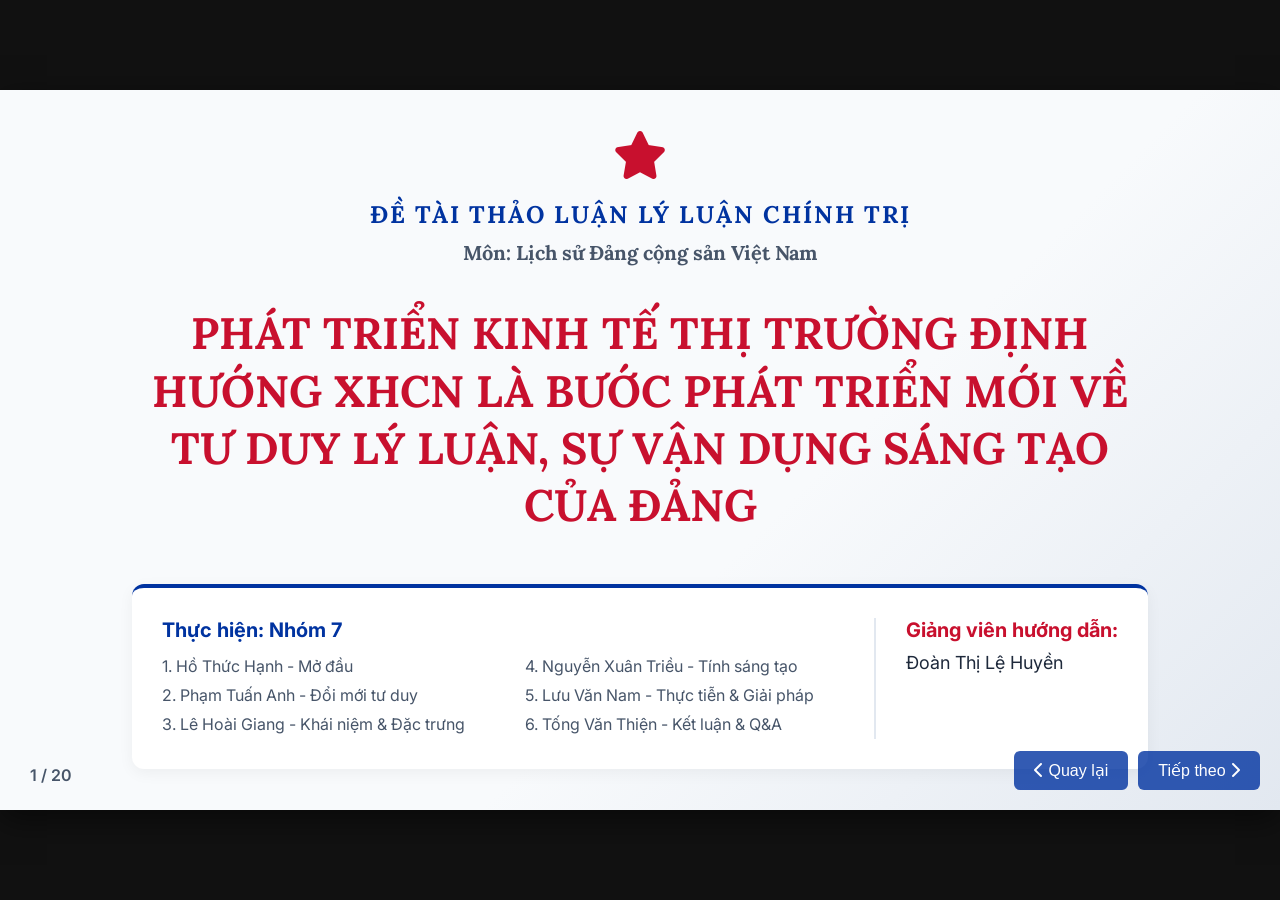
<file: index.html>
<!doctype html>
<html lang="vi">
  <head>
    <meta charset="UTF-8" />
    <meta
      name="viewport"
      content="width=device-width, initial-scale=1.0, maximum-scale=1.0, user-scalable=no"
    />
    <title>
      Phát triển KTTT Định hướng XHCN - Bước phát triển tư duy lý luận
    </title>
    <!-- Fonts -->
    <link
      href="https://fonts.googleapis.com/css2?family=Lora:ital,wght@0,400;0,600;0,700;1,400&family=Inter:wght@300;400;500;600;700&display=swap"
      rel="stylesheet"
    />
    <!-- Icons -->
    <link
      rel="stylesheet"
      href="https://cdnjs.cloudflare.com/ajax/libs/font-awesome/6.4.0/css/all.min.css"
    />

    <link rel="stylesheet" href="style.css" />
  </head>
  <body>
    <div class="presentation-container">
      <!-- Slide 1: Trang bìa -->
      <div
        class="slide active"
        id="slide1"
        style="
          background: linear-gradient(
            135deg,
            var(--bg-light) 60%,
            #e2e8f0 100%
          );
          display: flex;
          flex-direction: column;
          justify-content: center;
          align-items: center;
          text-align: center;
          padding: 40px;
        "
      >
        <i
          class="fa-solid fa-star"
          style="
            color: var(--primary-red);
            font-size: 48px;
            margin-bottom: 20px;
          "
        ></i>
        <h2
          style="
            font-size: 24px;
            color: var(--primary-blue);
            letter-spacing: 2px;
            text-transform: uppercase;
            margin-bottom: 10px;
          "
        >
          Đề tài Thảo luận Lý luận Chính trị
        </h2>
        <h3
          style="font-size: 20px; color: var(--text-gray); margin-bottom: 40px"
        >
          Môn: Lịch sử Đảng cộng sản Việt Nam
        </h3>

        <h1
          style="
            font-size: 44px;
            color: var(--primary-red);
            line-height: 1.3;
            max-width: 1000px;
            margin-bottom: 50px;
          "
        >
          PHÁT TRIỂN KINH TẾ THỊ TRƯỜNG ĐỊNH HƯỚNG XHCN LÀ BƯỚC PHÁT TRIỂN MỚI
          VỀ TƯ DUY LÝ LUẬN, SỰ VẬN DỤNG SÁNG TẠO CỦA ĐẢNG
        </h1>

        <div
          style="
            display: flex;
            gap: 60px;
            text-align: left;
            background: white;
            padding: 30px;
            border-radius: 12px;
            box-shadow: 0 4px 15px rgba(0, 0, 0, 0.05);
            border-top: 4px solid var(--primary-blue);
          "
        >
          <div>
            <p
              style="
                font-weight: 700;
                color: var(--primary-blue);
                font-size: 20px;
                margin-bottom: 10px;
              "
            >
              Thực hiện: Nhóm 7
            </p>
            <ul
              style="
                list-style: none;
                color: var(--text-gray);
                line-height: 1.8;
              "
            >
              <li>1. Hồ Thức Hạnh - Mở đầu</li>
              <li>2. Phạm Tuấn Anh - Đổi mới tư duy</li>
              <li>3. Lê Hoài Giang - Khái niệm & Đặc trưng</li>
            </ul>
          </div>
          <div>
            <p
              style="
                font-weight: 700;
                color: var(--primary-blue);
                font-size: 20px;
                margin-bottom: 10px;
                visibility: hidden;
              "
            >
              Thực hiện
            </p>
            <ul
              style="
                list-style: none;
                color: var(--text-gray);
                line-height: 1.8;
              "
            >
              <li>4. Nguyễn Xuân Triều - Tính sáng tạo</li>
              <li>5. Lưu Văn Nam - Thực tiễn & Giải pháp</li>
              <li>6. Tống Văn Thiện - Kết luận & Q&A</li>
            </ul>
          </div>
          <div style="border-left: 2px solid #e2e8f0; padding-left: 30px">
            <p
              style="
                font-weight: 700;
                color: var(--primary-red);
                font-size: 20px;
                margin-bottom: 10px;
              "
            >
              Giảng viên hướng dẫn:
            </p>
            <p style="font-size: 18px; color: var(--text-dark)">
              Đoàn Thị Lệ Huyền
            </p>
          </div>
        </div>
      </div>

      <div
        class="slide"
        id="slide2"
      >
        <div class="slide-header">
          <h2 class="slide-title">1. Mở đầu và Đặt vấn đề</h2>
        </div>
        <div class="content-grid-2">
          <div class="content-flex-col">
            <ul class="custom-list">
              <li>
                <b>Vai trò nền tảng:</b> Phát triển kinh tế là nhiệm vụ trung
                tâm, quyết định sự tồn vong và phát triển của chế độ.
              </li>
              <li>
                <b>Bước ngoặt lịch sử:</b> Đổi mới (1986) cứu đất nước khỏi
                khủng hoảng kinh tế - xã hội trầm trọng.
              </li>
              <li>
                <b>Mô hình đặc thù:</b> Kinh tế thị trường định hướng XHCN là
                sáng tạo lý luận độc đáo, chưa có tiền lệ.
              </li>
              <li>
                <b>Ý nghĩa nghiên cứu:</b> Hiểu sâu sắc đường lối của Đảng, củng
                cố niềm tin vào con đường đi lên CNXH.
              </li>
            </ul>
          </div>
          <div class="academic-image-placeholder bg-blue-gradient">
            <i
              class="fa-solid fa-route"
              style="
                font-size: 80px;
                color: var(--accent-gold);
                margin-bottom: 20px;
              "
            ></i>
            <h3 style="font-size: 28px">Bước Ngoặt Lịch Sử</h3>
            <p style="font-size: 18px; margin-top: 10px; opacity: 0.9">
              Từ cơ chế bao cấp sang tư duy thị trường
            </p>
          </div>
        </div>
      </div>

      <div
        class="slide"
        id="slide3"
      >
        <div class="slide-header">
          <h2 class="slide-title">Bố cục bài thuyết trình</h2>
        </div>
        <div
          style="
            display: flex;
            justify-content: center;
            align-items: center;
            flex-grow: 1;
          "
        >
          <div style="display: flex; gap: 20px; align-items: center">
            <div class="box box-red" style="text-align: center; width: 180px">
              <i
                class="fa-solid fa-book-open"
                style="
                  font-size: 30px;
                  color: var(--primary-red);
                  margin-bottom: 10px;
                "
              ></i>
              <h4 style="font-size: 18px">1. Cơ sở<br />lý luận</h4>
            </div>
            <i
              class="fa-solid fa-arrow-right"
              style="color: #cbd5e1; font-size: 24px"
            ></i>
            <div class="box" style="text-align: center; width: 180px">
              <i
                class="fa-solid fa-lightbulb"
                style="
                  font-size: 30px;
                  color: var(--primary-blue);
                  margin-bottom: 10px;
                "
              ></i>
              <h4 style="font-size: 18px">2. Đổi mới<br />tư duy</h4>
            </div>
            <i
              class="fa-solid fa-arrow-right"
              style="color: #cbd5e1; font-size: 24px"
            ></i>
            <div class="box box-red" style="text-align: center; width: 180px">
              <i
                class="fa-solid fa-star"
                style="
                  font-size: 30px;
                  color: var(--primary-red);
                  margin-bottom: 10px;
                "
              ></i>
              <h4 style="font-size: 18px">3. Sự phát triển<br />lý luận</h4>
            </div>
            <i
              class="fa-solid fa-arrow-right"
              style="color: #cbd5e1; font-size: 24px"
            ></i>
            <div class="box" style="text-align: center; width: 180px">
              <i
                class="fa-solid fa-chart-line"
                style="
                  font-size: 30px;
                  color: var(--primary-blue);
                  margin-bottom: 10px;
                "
              ></i>
              <h4 style="font-size: 18px">4. Thành tựu &<br />Hạn chế</h4>
            </div>
            <i
              class="fa-solid fa-arrow-right"
              style="color: #cbd5e1; font-size: 24px"
            ></i>
            <div class="box box-red" style="text-align: center; width: 180px">
              <i
                class="fa-solid fa-gears"
                style="
                  font-size: 30px;
                  color: var(--primary-red);
                  margin-bottom: 10px;
                "
              ></i>
              <h4 style="font-size: 18px">5. Giải pháp<br />thực tiễn</h4>
            </div>
          </div>
        </div>
      </div>

      <div
        class="slide"
        id="slide4"
      >
        <div class="slide-header">
          <h2 class="slide-title">2. Khái quát về Kinh tế thị trường (KTTT)</h2>
        </div>
        <div class="content-grid-2">
          <div class="content-flex-col">
            <div class="box">
              <h3 style="color: var(--primary-blue); margin-bottom: 10px">
                <i class="fa-solid fa-quote-left"></i> Khái niệm
              </h3>
              <p style="font-size: 18px; line-height: 1.6">
                Là kiểu tổ chức kinh tế, trong đó toàn bộ các quan hệ kinh tế
                trong quá trình tái sản xuất xã hội đều được thực hiện thông qua
                thị trường.
              </p>
            </div>
            <ul class="custom-list">
              <li>
                <b>Quy luật giá trị:</b> Bàn tay vô hình điều tiết sản xuất và
                lưu thông.
              </li>
              <li>
                <b>Quy luật cung - cầu:</b> Quyết định giá cả hàng hóa, dịch vụ
                trên thị trường.
              </li>
              <li>
                <b>Quy luật cạnh tranh:</b> Động lực loại bỏ sự lạc hậu, thúc
                đẩy tiến bộ kỹ thuật.
              </li>
              <li>
                <b>Vai trò:</b> Phân bổ nguồn lực xã hội một cách tối ưu và linh
                hoạt nhất.
              </li>
            </ul>
          </div>
          <div
            class="academic-image-placeholder"
            style="
              background: var(--bg-light);
              border: 2px dashed var(--primary-blue);
              color: var(--text-dark);
            "
          >
            <i
              class="fa-solid fa-scale-balanced"
              style="
                font-size: 80px;
                color: var(--primary-red);
                margin-bottom: 20px;
              "
            ></i>
            <h3 style="font-size: 24px; color: var(--primary-blue)">
              Cơ chế vận hành khách quan
            </h3>
            <div style="display: flex; gap: 20px; margin-top: 20px">
              <span
                style="
                  background: white;
                  padding: 10px 20px;
                  border-radius: 20px;
                  box-shadow: 0 2px 5px rgba(0, 0, 0, 0.1);
                "
                >CUNG</span
              >
              <i
                class="fa-solid fa-arrows-left-right"
                style="line-height: 40px; color: var(--text-gray)"
              ></i>
              <span
                style="
                  background: white;
                  padding: 10px 20px;
                  border-radius: 20px;
                  box-shadow: 0 2px 5px rgba(0, 0, 0, 0.1);
                "
                >CẦU</span
              >
            </div>
          </div>
        </div>
      </div>

      <div
        class="slide"
        id="slide5"
      >
        <div class="slide-header">
          <h2 class="slide-title">
            Kinh tế thị trường - Thành tựu của nhân loại
          </h2>
        </div>
        <div style="text-align: center; margin-bottom: 30px">
          <p
            style="
              font-size: 22px;
              color: var(--primary-red);
              font-weight: bold;
            "
          >
            "Kinh tế thị trường KHÔNG phải là sản phẩm riêng của Chủ nghĩa Tư
            bản"
          </p>
        </div>

        <div class="timeline" style="margin-top: 80px">
          <div class="timeline-item">
            <div class="timeline-year"><i class="fa-solid fa-coins"></i></div>
            <div class="timeline-content">
              Kinh tế tự nhiên<br /><span
                style="
                  font-size: 14px;
                  font-weight: normal;
                  color: var(--text-gray);
                "
                >(Cổ đại)</span
              >
            </div>
          </div>
          <div class="timeline-item">
            <div class="timeline-year"><i class="fa-solid fa-store"></i></div>
            <div class="timeline-content">
              Sản xuất hàng hóa giản đơn<br /><span
                style="
                  font-size: 14px;
                  font-weight: normal;
                  color: var(--text-gray);
                "
                >(Phong kiến)</span
              >
            </div>
          </div>
          <div class="timeline-item">
            <div class="timeline-year">
              <i class="fa-solid fa-industry"></i>
            </div>
            <div class="timeline-content">
              Kinh tế thị trường tự do<br /><span
                style="
                  font-size: 14px;
                  font-weight: normal;
                  color: var(--text-gray);
                "
                >(CNTB)</span
              >
            </div>
          </div>
          <div class="timeline-item">
            <div class="timeline-year" style="background: var(--primary-blue)">
              <i class="fa-solid fa-globe"></i>
            </div>
            <div class="timeline-content">
              KTTT hiện đại, có sự quản lý<br /><span
                style="
                  font-size: 14px;
                  font-weight: normal;
                  color: var(--text-gray);
                "
                >(Ngày nay)</span
              >
            </div>
          </div>
        </div>
        <div style="margin-top: 50px">
          <ul class="custom-list">
            <li>KTTT là giai đoạn phát triển tất yếu của sản xuất hàng hóa.</li>
            <li>
              Là phương thức phân bổ nguồn lực hiệu quả được lịch sử chứng minh.
            </li>
          </ul>
        </div>
      </div>

      <div
        class="slide"
        id="slide6"
      >
        <div class="slide-header">
          <h2 class="slide-title">
            3. Quan điểm của Đảng trước Đổi mới (Trước 1986)
          </h2>
        </div>
        <div class="content-grid-2">
          <div class="academic-image-placeholder bg-red-gradient">
            <i
              class="fa-solid fa-ticket"
              style="
                font-size: 80px;
                color: var(--accent-gold);
                margin-bottom: 20px;
              "
            ></i>
            <h3 style="font-size: 28px">Cơ chế Bao cấp</h3>
            <p
              style="
                font-size: 18px;
                margin-top: 10px;
                width: 80%;
                line-height: 1.5;
              "
            >
              Phân phối bằng hiện vật, tem phiếu. Phủ nhận quy luật giá trị và
              cạnh tranh.
            </p>
          </div>
          <div class="content-flex-col">
            <div class="box box-red">
              <h3 style="color: var(--primary-red); margin-bottom: 10px">
                Cơ chế Kế hoạch hóa tập trung
              </h3>
              <p style="font-size: 16px">
                Nhà nước quản lý kinh tế bằng mệnh lệnh hành chính, chỉ tiêu
                pháp lệnh áp đặt từ trên xuống.
              </p>
            </div>
            <ul class="custom-list">
              <li>
                <b>Nhận thức cũ:</b> Đồng nhất KTTT với CNTB; xem KTTT đối lập
                hoàn toàn với CNXH.
              </li>
              <li>
                <b>Triệt tiêu động lực:</b> Không thừa nhận lợi ích cá nhân, cào
                bằng trong phân phối.
              </li>
              <li>
                <b>Hạn chế thị trường:</b> Ngăn sông cấm chợ, nhà nước độc quyền
                thương mại.
              </li>
              <li>
                <b>Hậu quả:</b> Nền kinh tế thiếu hụt, khủng hoảng kinh tế - xã
                hội trầm trọng.
              </li>
            </ul>
          </div>
        </div>
      </div>

      <div
        class="slide"
        id="slide7"
      >
        <div class="slide-header">
          <h2 class="slide-title">Bối cảnh lịch sử dẫn đến Đổi mới</h2>
        </div>
        <h3
          style="
            text-align: center;
            color: var(--primary-red);
            margin-bottom: 40px;
            font-size: 24px;
          "
        >
          Áp lực khách quan đòi hỏi phải thay đổi tư duy
        </h3>

        <div
          style="
            display: grid;
            grid-template-columns: repeat(3, 1fr);
            gap: 30px;
          "
        >
          <div
            class="box"
            style="
              text-align: center;
              border-top: 5px solid var(--primary-red);
              border-left: none;
            "
          >
            <i
              class="fa-solid fa-arrow-trend-down"
              style="
                font-size: 40px;
                color: var(--primary-red);
                margin-bottom: 15px;
              "
            ></i>
            <h4
              style="
                font-size: 20px;
                color: var(--text-dark);
                margin-bottom: 10px;
              "
            >
              Khủng hoảng sâu sắc
            </h4>
            <p style="font-size: 16px; color: var(--text-gray)">
              Sản xuất đình đốn, lạm phát phi mã (đỉnh điểm gần 774% năm 1986),
              thâm hụt ngân sách nặng nề.
            </p>
          </div>
          <div
            class="box"
            style="
              text-align: center;
              border-top: 5px solid var(--primary-blue);
              border-left: none;
            "
          >
            <i
              class="fa-solid fa-people-group"
              style="
                font-size: 40px;
                color: var(--primary-blue);
                margin-bottom: 15px;
              "
            ></i>
            <h4
              style="
                font-size: 20px;
                color: var(--text-dark);
                margin-bottom: 10px;
              "
            >
              Đời sống khốn khó
            </h4>
            <p style="font-size: 16px; color: var(--text-gray)">
              Thiếu hụt lương thực, thực phẩm thiết yếu. Chế độ tem phiếu không
              còn đảm bảo được nhu cầu tối thiểu.
            </p>
          </div>
          <div
            class="box"
            style="
              text-align: center;
              border-top: 5px solid var(--text-gray);
              border-left: none;
            "
          >
            <i
              class="fa-solid fa-earth-asia"
              style="
                font-size: 40px;
                color: var(--text-gray);
                margin-bottom: 15px;
              "
            ></i>
            <h4
              style="
                font-size: 20px;
                color: var(--text-dark);
                margin-bottom: 10px;
              "
            >
              Bối cảnh quốc tế
            </h4>
            <p style="font-size: 16px; color: var(--text-gray)">
              Hệ thống XHCN thế giới lâm vào trì trệ. Cuộc cách mạng KH-CN trên
              thế giới diễn ra mạnh mẽ.
            </p>
          </div>
        </div>
        <div style="text-align: center; margin-top: 30px">
          <i
            class="fa-solid fa-arrow-down"
            style="
              font-size: 30px;
              color: var(--primary-red);
              margin-bottom: 10px;
            "
          ></i>
          <p
            style="
              font-size: 24px;
              font-weight: bold;
              color: var(--primary-blue);
            "
          >
            Đòi hỏi bức thiết: Đổi mới tư duy kinh tế
          </p>
        </div>
      </div>

      <div
        class="slide"
        id="slide8"
      >
        <div class="slide-header">
          <h2 class="slide-title">Bước ngoặt lịch sử: Đại hội VI (12/1986)</h2>
        </div>
        <div class="content-grid-2">
          <div class="content-flex-col">
            <h3 style="color: var(--primary-red); font-size: 26px">
              "Nhìn thẳng vào sự thật, đánh giá đúng sự thật, nói rõ sự thật"
            </h3>
            <ul class="custom-list" style="margin-top: 20px">
              <li>
                <b>Khởi xướng Đổi mới:</b> Bước ngoặt căn bản trong tư duy lý
                luận kinh tế của Đảng.
              </li>
              <li>
                <b>Thừa nhận kinh tế hàng hóa:</b> Xác định nền kinh tế có nhiều
                thành phần là một tất yếu khách quan.
              </li>
              <li>
                <b>Xóa bỏ cơ chế cũ:</b> Dứt khoát từ bỏ cơ chế kế hoạch hóa tập
                trung, quan liêu, bao cấp.
              </li>
              <li>
                <b>Chuyển đổi cơ chế:</b> Chuyển sang cơ chế thị trường, hạch
                toán kinh doanh xã hội chủ nghĩa.
              </li>
            </ul>
          </div>
          <div
            class="academic-image-placeholder bg-red-gradient"
            style="border: 4px solid var(--accent-gold)"
          >
            <i
              class="fa-solid fa-landmark-flag"
              style="
                font-size: 80px;
                color: var(--accent-gold);
                margin-bottom: 20px;
              "
            ></i>
            <h3 style="font-size: 36px; text-transform: uppercase">
              Đại Hội VI
            </h3>
            <p style="font-size: 24px; margin-top: 10px; font-weight: 300">
              Năm 1986
            </p>
            <div
              style="
                width: 50px;
                height: 3px;
                background: var(--accent-gold);
                margin: 15px auto;
              "
            ></div>
            <p style="font-size: 16px">Mở ra thời kỳ Đổi mới đất nước</p>
          </div>
        </div>
      </div>

      <div
        class="slide"
        id="slide9"
      >
        <div class="slide-header">
          <h2 class="slide-title">Quá trình hoàn thiện tư duy của Đảng</h2>
        </div>
        <div
          style="
            display: flex;
            flex-direction: column;
            gap: 15px;
            margin-top: 20px;
          "
        >
          <div
            style="
              display: flex;
              align-items: center;
              background: var(--bg-light);
              padding: 15px;
              border-radius: 8px;
            "
          >
            <div
              style="
                background: var(--primary-red);
                color: white;
                padding: 10px 20px;
                border-radius: 4px;
                font-weight: bold;
                width: 140px;
                text-align: center;
              "
            >
              ĐH VI (1986)
            </div>
            <div
              style="
                margin-left: 20px;
                font-size: 18px;
                color: var(--text-dark);
              "
            >
              Bắt đầu thừa nhận nền kinh tế hàng hóa nhiều thành phần.
            </div>
          </div>

          <div
            style="
              display: flex;
              align-items: center;
              background: var(--bg-light);
              padding: 15px;
              border-radius: 8px;
            "
          >
            <div
              style="
                background: var(--primary-blue);
                color: white;
                padding: 10px 20px;
                border-radius: 4px;
                font-weight: bold;
                width: 140px;
                text-align: center;
              "
            >
              ĐH VIII (1996)
            </div>
            <div
              style="
                margin-left: 20px;
                font-size: 18px;
                color: var(--text-dark);
              "
            >
              Đề ra chủ trương "Xây dựng nền kinh tế hàng hóa nhiều thành phần,
              vận hành theo cơ chế thị trường, có sự quản lý của Nhà nước theo
              định hướng XHCN".
            </div>
          </div>

          <div
            style="
              display: flex;
              align-items: center;
              background: var(--bg-light);
              padding: 15px;
              border-radius: 8px;
              border-left: 4px solid var(--primary-red);
            "
          >
            <div
              style="
                background: var(--primary-red);
                color: white;
                padding: 10px 20px;
                border-radius: 4px;
                font-weight: bold;
                width: 140px;
                text-align: center;
              "
            >
              ĐH IX (2001)
            </div>
            <div
              style="
                margin-left: 20px;
                font-size: 18px;
                color: var(--primary-red);
                font-weight: bold;
              "
            >
              Chính thức sử dụng khái niệm: "Kinh tế thị trường định hướng
              XHCN". Xác định đây là mô hình kinh tế tổng quát.
            </div>
          </div>

          <div
            style="
              display: flex;
              align-items: center;
              background: var(--bg-light);
              padding: 15px;
              border-radius: 8px;
            "
          >
            <div
              style="
                background: var(--primary-blue);
                color: white;
                padding: 10px 20px;
                border-radius: 4px;
                font-weight: bold;
                width: 140px;
                text-align: center;
              "
            >
              ĐH XI (2011)
            </div>
            <div
              style="
                margin-left: 20px;
                font-size: 18px;
                color: var(--text-dark);
              "
            >
              Hoàn thiện thể chế KTTT định hướng XHCN là 1 trong 3 đột phá chiến
              lược.
            </div>
          </div>

          <div
            style="
              display: flex;
              align-items: center;
              background: var(--bg-light);
              padding: 15px;
              border-radius: 8px;
              border-left: 4px solid var(--primary-red);
            "
          >
            <div
              style="
                background: var(--primary-red);
                color: white;
                padding: 10px 20px;
                border-radius: 4px;
                font-weight: bold;
                width: 140px;
                text-align: center;
              "
            >
              ĐH XIII (2021)
            </div>
            <div
              style="
                margin-left: 20px;
                font-size: 18px;
                color: var(--text-dark);
              "
            >
              Nhấn mạnh KTTT định hướng XHCN đầy đủ, đồng bộ, hiện đại, hội nhập
              quốc tế. Kinh tế tư nhân là động lực quan trọng.
            </div>
          </div>
        </div>
      </div>

      <div
        class="slide"
        id="slide10"
      >
        <div class="slide-header">
          <h2 class="slide-title">4. Mô hình KTTT Định hướng XHCN</h2>
        </div>
        <div
          style="
            display: flex;
            justify-content: center;
            align-items: center;
            height: 100%;
            position: relative;
          "
        >
          <div class="mindmap-center">KTTT Định hướng XHCN</div>

          <!-- Các nhánh xung quanh -->
          <div
            style="position: absolute; top: 10%; left: 15%; width: 250px"
            class="box box-red"
          >
            <h4 style="color: var(--primary-red)">
              <i class="fa-solid fa-gear"></i> Vận hành
            </h4>
            <p style="font-size: 14px; margin-top: 5px">
              Tuân thủ đầy đủ, đồng bộ các quy luật khách quan của kinh tế thị
              trường.
            </p>
          </div>

          <div
            style="position: absolute; top: 10%; right: 15%; width: 250px"
            class="box box-red"
          >
            <h4 style="color: var(--primary-red)">
              <i class="fa-solid fa-bullseye"></i> Mục tiêu
            </h4>
            <p style="font-size: 14px; margin-top: 5px">
              Thực hiện dân giàu, nước mạnh, dân chủ, công bằng, văn minh.
            </p>
          </div>

          <div
            style="position: absolute; bottom: 15%; left: 15%; width: 250px"
            class="box"
          >
            <h4 style="color: var(--primary-blue)">
              <i class="fa-solid fa-gavel"></i> Quản lý
            </h4>
            <p style="font-size: 14px; margin-top: 5px">
              Do Nhà nước pháp quyền XHCN quản lý bằng pháp luật, chiến lược,
              quy hoạch.
            </p>
          </div>

          <div
            style="position: absolute; bottom: 15%; right: 15%; width: 250px"
            class="box"
          >
            <h4 style="color: var(--primary-blue)">
              <i class="fa-solid fa-flag"></i> Lãnh đạo
            </h4>
            <p style="font-size: 14px; margin-top: 5px">
              Đặt dưới sự lãnh đạo tuyệt đối, toàn diện của Đảng Cộng sản Việt
              Nam.
            </p>
          </div>
        </div>
      </div>

      <div
        class="slide"
        id="slide11"
      >
        <div class="slide-header">
          <h2 class="slide-title">Những đặc trưng cơ bản của mô hình</h2>
        </div>
        <div class="content-grid-2">
          <div class="content-flex-col">
            <div class="box" style="margin-bottom: 15px">
              <h4 style="color: var(--primary-blue); font-size: 20px">
                <i class="fa-solid fa-layer-group"></i> Đa dạng hình thức sở hữu
              </h4>
              <p style="font-size: 16px; margin-top: 5px">
                Tồn tại nhiều hình thức sở hữu, nhiều thành phần kinh tế bình
                đẳng, hợp tác và cạnh tranh theo pháp luật.
              </p>
            </div>
            <div class="box box-red" style="margin-bottom: 15px">
              <h4 style="color: var(--primary-red); font-size: 20px">
                <i class="fa-solid fa-building"></i> Vai trò của các thành phần
              </h4>
              <p style="font-size: 16px; margin-top: 5px">
                Kinh tế nhà nước giữ vai trò <b>chủ đạo</b>; Kinh tế tư nhân là
                một <b>động lực quan trọng</b> của nền kinh tế.
              </p>
            </div>
            <div class="box" style="margin-bottom: 15px">
              <h4 style="color: var(--primary-blue); font-size: 20px">
                <i class="fa-solid fa-handshake-angle"></i> Chế độ phân phối
              </h4>
              <p style="font-size: 16px; margin-top: 5px">
                Phân phối chủ yếu theo kết quả lao động, hiệu quả kinh tế; đồng
                thời thông qua hệ thống an sinh xã hội.
              </p>
            </div>
          </div>
          <div class="academic-image-placeholder bg-blue-gradient">
            <i
              class="fa-solid fa-diagram-project"
              style="font-size: 80px; margin-bottom: 20px"
            ></i>
            <h3 style="font-size: 28px">Kết nối & Hội nhập</h3>
            <p
              style="
                font-size: 18px;
                margin-top: 10px;
                width: 80%;
                line-height: 1.5;
              "
            >
              Gắn kết thị trường trong nước với thị trường toàn cầu. Độc lập tự
              chủ đi đôi với hội nhập quốc tế.
            </p>
          </div>
        </div>
      </div>

      <div
        class="slide"
        id="slide12"
      >
        <div class="slide-header">
          <h2 class="slide-title">5. Bước phát triển mới về tư duy lý luận</h2>
        </div>
        <div class="content-grid-2">
          <div class="content-flex-col">
            <ul class="custom-list">
              <li>
                <b>Đột phá nhận thức:</b> Khẳng định KTTT không đối lập với Chủ
                nghĩa xã hội.
              </li>
              <li>
                <b>Kế thừa & Vượt gộp:</b> Vượt qua nhận thức giáo điều về mô
                hình CNXH kiểu cũ (xóa bỏ thị trường).
              </li>
              <li>
                <b>Giải quyết nghịch lý:</b> Kết hợp thành công giữa mục tiêu
                <i>tăng trưởng kinh tế</i> với
                <i>tiến bộ, công bằng xã hội</i> ngay trong từng bước đi.
              </li>
              <li>
                <b>Bổ sung kho tàng lý luận Mác - Lênin:</b> Bằng thực tiễn sinh
                động của Cách mạng Việt Nam.
              </li>
            </ul>
          </div>
          <div
            style="display: flex; align-items: center; justify-content: center"
          >
            <div
              style="
                background: var(--primary-red);
                color: white;
                padding: 40px;
                border-radius: 12px;
                position: relative;
                box-shadow: 0 10px 20px rgba(200, 16, 46, 0.3);
              "
            >
              <i
                class="fa-solid fa-quote-left"
                style="
                  font-size: 40px;
                  color: rgba(255, 255, 255, 0.3);
                  position: absolute;
                  top: 20px;
                  left: 20px;
                "
              ></i>
              <h3
                style="
                  font-size: 24px;
                  line-height: 1.5;
                  z-index: 2;
                  position: relative;
                  font-style: italic;
                "
              >
                "Phát triển kinh tế thị trường định hướng XHCN là một đột phá lý
                luận rất cơ bản và sáng tạo của Đảng ta..."
              </h3>
              <p
                style="
                  text-align: right;
                  margin-top: 20px;
                  font-weight: bold;
                  font-size: 18px;
                "
              >
                - Tổng Bí thư Nguyễn Phú Trọng -
              </p>
            </div>
          </div>
        </div>
      </div>

      <div
        class="slide"
        id="slide13"
      >
        <div class="slide-header">
          <h2 class="slide-title">
            Sự vận dụng sáng tạo của Đảng Cộng sản Việt Nam
          </h2>
        </div>

        <div
          style="
            display: flex;
            gap: 30px;
            margin-top: 30px;
            align-items: stretch;
          "
        >
          <div
            class="box"
            style="
              flex: 1;
              display: flex;
              flex-direction: column;
              align-items: center;
              text-align: center;
            "
          >
            <i
              class="fa-solid fa-book"
              style="
                font-size: 40px;
                color: var(--primary-blue);
                margin-bottom: 20px;
              "
            ></i>
            <h4
              style="
                font-size: 20px;
                color: var(--primary-red);
                margin-bottom: 10px;
              "
            >
              Lý luận Mác - Lênin
            </h4>
            <p style="font-size: 16px; color: var(--text-gray)">
              Kiên định nền tảng tư tưởng, giữ vững bản chất giai cấp công nhân.
            </p>
          </div>

          <div style="display: flex; align-items: center">
            <i
              class="fa-solid fa-plus"
              style="font-size: 30px; color: #cbd5e1"
            ></i>
          </div>

          <div
            class="box"
            style="
              flex: 1;
              display: flex;
              flex-direction: column;
              align-items: center;
              text-align: center;
            "
          >
            <i
              class="fa-solid fa-map-location-dot"
              style="
                font-size: 40px;
                color: var(--primary-blue);
                margin-bottom: 20px;
              "
            ></i>
            <h4
              style="
                font-size: 20px;
                color: var(--primary-red);
                margin-bottom: 10px;
              "
            >
              Thực tiễn Việt Nam
            </h4>
            <p style="font-size: 16px; color: var(--text-gray)">
              Xuất phát từ một nước nông nghiệp, hậu quả chiến tranh, nghèo nàn
              lạc hậu.
            </p>
          </div>

          <div style="display: flex; align-items: center">
            <i
              class="fa-solid fa-arrow-right-long"
              style="font-size: 30px; color: var(--primary-red)"
            ></i>
          </div>

          <div
            class="box box-red"
            style="
              flex: 1.5;
              display: flex;
              flex-direction: column;
              align-items: center;
              text-align: center;
              background: #fff5f5;
            "
          >
            <i
              class="fa-solid fa-lightbulb"
              style="
                font-size: 40px;
                color: var(--primary-red);
                margin-bottom: 20px;
              "
            ></i>
            <h4
              style="
                font-size: 20px;
                color: var(--primary-red);
                margin-bottom: 10px;
              "
            >
              Độc lập & Không sao chép
            </h4>
            <p style="font-size: 16px; color: var(--text-gray)">
              Không rập khuôn mô hình nước ngoài. Tự chủ tìm tòi bước đi, hình
              thức phù hợp để vừa phát triển lực lượng sản xuất, vừa đảm bảo
              công bằng.
            </p>
          </div>
        </div>
      </div>

      <div
        class="slide"
        id="slide14"
      >
        <div class="slide-header">
          <h2 class="slide-title">Những biểu hiện cụ thể của tính sáng tạo</h2>
        </div>
        <div
          style="
            display: grid;
            grid-template-columns: 1fr 1fr;
            gap: 30px;
            margin-top: 20px;
          "
        >
          <div
            style="
              display: flex;
              gap: 20px;
              align-items: center;
              background: white;
              padding: 20px;
              border-radius: 10px;
              box-shadow: 0 4px 6px rgba(0, 0, 0, 0.05);
            "
          >
            <div
              style="
                background: var(--bg-light);
                padding: 20px;
                border-radius: 50%;
                color: var(--primary-blue);
              "
            >
              <i class="fa-solid fa-handshake fa-2x"></i>
            </div>
            <div>
              <h4 style="font-size: 18px; margin-bottom: 5px">
                Hội nhập quốc tế toàn diện
              </h4>
              <p style="font-size: 15px; color: var(--text-gray)">
                Chủ động gia nhập WTO, ký kết các FTA thế hệ mới (CPTPP,
                EVFTA...).
              </p>
            </div>
          </div>

          <div
            style="
              display: flex;
              gap: 20px;
              align-items: center;
              background: white;
              padding: 20px;
              border-radius: 10px;
              box-shadow: 0 4px 6px rgba(0, 0, 0, 0.05);
            "
          >
            <div
              style="
                background: var(--bg-light);
                padding: 20px;
                border-radius: 50%;
                color: var(--primary-red);
              "
            >
              <i class="fa-solid fa-store fa-2x"></i>
            </div>
            <div>
              <h4 style="font-size: 18px; margin-bottom: 5px">
                Giải phóng Kinh tế tư nhân
              </h4>
              <p style="font-size: 15px; color: var(--text-gray)">
                Đảng ban hành Nghị quyết riêng (NQ 10-NQ/TW 2017) phát triển
                KTTN.
              </p>
            </div>
          </div>

          <div
            style="
              display: flex;
              gap: 20px;
              align-items: center;
              background: white;
              padding: 20px;
              border-radius: 10px;
              box-shadow: 0 4px 6px rgba(0, 0, 0, 0.05);
            "
          >
            <div
              style="
                background: var(--bg-light);
                padding: 20px;
                border-radius: 50%;
                color: var(--primary-blue);
              "
            >
              <i class="fa-solid fa-money-bill-trend-up fa-2x"></i>
            </div>
            <div>
              <h4 style="font-size: 18px; margin-bottom: 5px">
                Thu hút đầu tư FDI
              </h4>
              <p style="font-size: 15px; color: var(--text-gray)">
                Biến dòng vốn ngoại thành nguồn lực quan trọng phát triển đất
                nước.
              </p>
            </div>
          </div>

          <div
            style="
              display: flex;
              gap: 20px;
              align-items: center;
              background: white;
              padding: 20px;
              border-radius: 10px;
              box-shadow: 0 4px 6px rgba(0, 0, 0, 0.05);
            "
          >
            <div
              style="
                background: var(--bg-light);
                padding: 20px;
                border-radius: 50%;
                color: var(--primary-red);
              "
            >
              <i class="fa-solid fa-leaf fa-2x"></i>
            </div>
            <div>
              <h4 style="font-size: 18px; margin-bottom: 5px">
                Kinh tế Số & Kinh tế Xanh
              </h4>
              <p style="font-size: 15px; color: var(--text-gray)">
                Bắt nhịp thời đại, chuyển đổi số quốc gia, hướng tới phát triển
                bền vững (Net Zero).
              </p>
            </div>
          </div>
        </div>
      </div>

      <div
        class="slide"
        id="slide15"
      >
        <div class="slide-header">
          <h2 class="slide-title">6. Thành tựu đạt được (Về Kinh tế)</h2>
        </div>
        <div class="content-grid-2">
          <div class="content-flex-col">
            <ul class="custom-list">
              <li>
                <b>Tăng trưởng GDP:</b> Liên tục duy trì mức tăng trưởng khá cao
                trong gần 40 năm Đổi mới.
              </li>
              <li>
                <b>Quy mô kinh tế:</b> GDP năm 2023 đạt hơn 430 tỷ USD, lọt top
                40 nền kinh tế lớn nhất thế giới.
              </li>
              <li>
                <b>Chuyển dịch cơ cấu:</b> Tỷ trọng công nghiệp - xây dựng và
                dịch vụ tăng mạnh, giảm tỷ trọng nông nghiệp.
              </li>
              <li>
                <b>Xuất nhập khẩu:</b> Liên tục xuất siêu, hội nhập sâu rộng vào
                chuỗi cung ứng toàn cầu.
              </li>
            </ul>
          </div>

          <!-- Mô phỏng Bar Chart GDP -->
          <div
            class="box"
            style="
              display: flex;
              flex-direction: column;
              justify-content: space-between;
            "
          >
            <h4
              style="
                text-align: center;
                color: var(--primary-blue);
                margin-bottom: 10px;
              "
            >
              Quy mô GDP Việt Nam (Tỷ USD) - Minh họa
            </h4>
            <div class="bar-chart">
              <div class="bar-group">
                <div class="bar" style="height: 10%; background: #94a3b8">
                  14
                </div>
                <div class="bar-label">1986</div>
              </div>
              <div class="bar-group">
                <div class="bar" style="height: 25%; background: #64748b">
                  31
                </div>
                <div class="bar-label">2000</div>
              </div>
              <div class="bar-group">
                <div class="bar" style="height: 45%; background: #3b82f6">
                  115
                </div>
                <div class="bar-label">2010</div>
              </div>
              <div class="bar-group">
                <div
                  class="bar"
                  style="height: 75%; background: var(--primary-blue)"
                >
                  271
                </div>
                <div class="bar-label">2019</div>
              </div>
              <div class="bar-group">
                <div
                  class="bar"
                  style="height: 100%; background: var(--primary-red)"
                >
                  430
                </div>
                <div class="bar-label">2023</div>
              </div>
            </div>
          </div>
        </div>
      </div>

      <div
        class="slide"
        id="slide16"
      >
        <div class="slide-header">
          <h2 class="slide-title">Thành tựu đạt được (Về Xã hội)</h2>
        </div>

        <div
          style="
            display: flex;
            justify-content: space-around;
            align-items: center;
            margin-top: 40px;
          "
        >
          <div style="text-align: center; max-width: 200px">
            <div
              style="
                width: 120px;
                height: 120px;
                border-radius: 50%;
                background: var(--bg-light);
                border: 5px solid var(--primary-red);
                display: flex;
                align-items: center;
                justify-content: center;
                margin: 0 auto 20px auto;
                font-size: 40px;
                color: var(--primary-red);
              "
            >
              <i class="fa-solid fa-person-arrow-up-from-line"></i>
            </div>
            <h4 style="font-size: 22px; margin-bottom: 10px">
              Giảm nghèo kỳ tích
            </h4>
            <p style="font-size: 15px; color: var(--text-gray)">
              Tỷ lệ hộ nghèo giảm từ trên 58% (1993) xuống còn dưới 3% theo
              chuẩn đa chiều.
            </p>
          </div>

          <div style="text-align: center; max-width: 200px">
            <div
              style="
                width: 120px;
                height: 120px;
                border-radius: 50%;
                background: var(--bg-light);
                border: 5px solid var(--primary-blue);
                display: flex;
                align-items: center;
                justify-content: center;
                margin: 0 auto 20px auto;
                font-size: 40px;
                color: var(--primary-blue);
              "
            >
              <i class="fa-solid fa-wallet"></i>
            </div>
            <h4 style="font-size: 22px; margin-bottom: 10px">
              Thu nhập tăng cao
            </h4>
            <p style="font-size: 15px; color: var(--text-gray)">
              Thu nhập bình quân đầu người vượt 4.000 USD, thoát khỏi nhóm nước
              thu nhập thấp.
            </p>
          </div>

          <div style="text-align: center; max-width: 200px">
            <div
              style="
                width: 120px;
                height: 120px;
                border-radius: 50%;
                background: var(--bg-light);
                border: 5px solid var(--primary-red);
                display: flex;
                align-items: center;
                justify-content: center;
                margin: 0 auto 20px auto;
                font-size: 40px;
                color: var(--primary-red);
              "
            >
              <i class="fa-solid fa-graduation-cap"></i>
            </div>
            <h4 style="font-size: 22px; margin-bottom: 10px">
              Phát triển con người
            </h4>
            <p style="font-size: 15px; color: var(--text-gray)">
              Chỉ số HDI liên tục tăng, phổ cập giáo dục và cải thiện hệ thống y
              tế toàn dân.
            </p>
          </div>
        </div>
      </div>

      <div
        class="slide"
        id="slide17"
      >
        <div class="slide-header">
          <h2 class="slide-title">7. Hạn chế và Thách thức hiện nay</h2>
        </div>
        <div class="content-grid-2">
          <div class="academic-image-placeholder" style="background: #334155">
            <i
              class="fa-solid fa-triangle-exclamation"
              style="font-size: 80px; color: #f59e0b; margin-bottom: 20px"
            ></i>
            <h3 style="font-size: 28px">Nguy cơ & Thách thức</h3>
            <p style="font-size: 18px; margin-top: 10px">
              Bẫy thu nhập trung bình, suy thoái môi trường và bất bình đẳng xã
              hội.
            </p>
          </div>
          <div class="content-flex-col">
            <ul class="custom-list">
              <li>
                <b>Chất lượng tăng trưởng:</b> Năng suất lao động, sức cạnh
                tranh của nền kinh tế chưa cao. Chủ yếu gia công, lắp ráp.
              </li>
              <li>
                <b>Chênh lệch xã hội:</b> Khoảng cách giàu - nghèo, phát triển
                giữa các vùng miền có xu hướng nới rộng.
              </li>
              <li>
                <b>Thể chế kinh tế:</b> Chưa thực sự đồng bộ, thủ tục hành chính
                còn rườm rà, cản trở sự phát triển.
              </li>
              <li>
                <b>Môi trường:</b> Tăng trưởng kinh tế chưa gắn kết chặt chẽ với
                bảo vệ môi trường, nguy cơ ô nhiễm.
              </li>
              <li>
                <b>Nguồn nhân lực:</b> Thiếu hụt lao động tay nghề cao, chuyên
                gia công nghệ đáp ứng CMCN 4.0.
              </li>
            </ul>
          </div>
        </div>
      </div>

      <div
        class="slide"
        id="slide18"
      >
        <div class="slide-header">
          <h2 class="slide-title">
            8. Giải pháp hoàn thiện thể chế KTTT định hướng XHCN
          </h2>
        </div>

        <div
          style="
            display: grid;
            grid-template-columns: 1fr 1fr;
            gap: 30px;
            margin-top: 20px;
          "
        >
          <div class="box box-red">
            <h4
              style="
                font-size: 20px;
                color: var(--primary-red);
                margin-bottom: 10px;
              "
            >
              <i class="fa-solid fa-scale-balanced"></i> 1. Hoàn thiện Thể chế
            </h4>
            <p style="font-size: 16px; color: var(--text-gray)">
              Xây dựng hệ thống pháp luật đồng bộ, minh bạch, bảo vệ quyền tài
              sản hợp pháp. Xử lý triệt để các điểm nghẽn, rào cản.
            </p>
          </div>

          <div class="box">
            <h4
              style="
                font-size: 20px;
                color: var(--primary-blue);
                margin-bottom: 10px;
              "
            >
              <i class="fa-solid fa-users-gear"></i> 2. Nâng cao vai trò Quản lý
            </h4>
            <p style="font-size: 16px; color: var(--text-gray)">
              Chuyển từ "nhà nước can thiệp" sang "nhà nước kiến tạo". Đẩy mạnh
              cải cách hành chính, phòng chống tham nhũng.
            </p>
          </div>

          <div class="box">
            <h4
              style="
                font-size: 20px;
                color: var(--primary-blue);
                margin-bottom: 10px;
              "
            >
              <i class="fa-solid fa-microchip"></i> 3. Đổi mới Sáng tạo & KHCN
            </h4>
            <p style="font-size: 16px; color: var(--text-gray)">
              Lấy khoa học công nghệ và đổi mới sáng tạo làm động lực chính để
              tăng năng suất lao động, thoát bẫy thu nhập trung bình.
            </p>
          </div>

          <div class="box box-red">
            <h4
              style="
                font-size: 20px;
                color: var(--primary-red);
                margin-bottom: 10px;
              "
            >
              <i class="fa-solid fa-user-graduate"></i> 4. Phát triển Nguồn nhân
              lực
            </h4>
            <p style="font-size: 16px; color: var(--text-gray)">
              Đầu tư mạnh mẽ cho giáo dục đào tạo, chú trọng nhân lực công nghệ
              cao phục vụ cho nền kinh tế số.
            </p>
          </div>
        </div>
      </div>

      <div
        class="slide"
        id="slide19"
      >
        <div class="slide-header">
          <h2 class="slide-title">9. Liên hệ thực tiễn Việt Nam hiện nay</h2>
        </div>
        <div class="content-grid-2">
          <div class="content-flex-col">
            <ul class="custom-list">
              <li>
                <b>Sự trỗi dậy của Kinh tế tư nhân:</b> Xuất hiện các tập đoàn
                lớn (Vingroup, Thaco, FPT...) dẫn dắt công nghệ, công nghiệp.
              </li>
              <li>
                <b>Chuyển đổi số quốc gia:</b> Đẩy mạnh kinh tế số, xã hội số,
                hướng tới mục tiêu kinh tế số chiếm 30% GDP vào năm 2030.
              </li>
              <li>
                <b>Nâng cấp chuỗi cung ứng:</b> Thu hút FDI thế hệ mới (Bán dẫn,
                AI, Năng lượng tái tạo).
              </li>
              <li>
                <b>Ngoại giao kinh tế:</b> Nâng cấp quan hệ đối tác chiến lược
                toàn diện với các cường quốc (Mỹ, Trung Quốc, Nhật Bản...).
              </li>
            </ul>
          </div>

          <div
            style="
              display: grid;
              grid-template-columns: 1fr 1fr;
              grid-template-rows: 1fr 1fr;
              gap: 15px;
            "
          >
            <div
              class="academic-image-placeholder bg-blue-gradient"
              style="min-height: 150px; padding: 10px"
            >
              <i
                class="fa-solid fa-car-side"
                style="font-size: 40px; margin-bottom: 10px"
              ></i>
              <h4 style="font-size: 16px">Công nghiệp Ô tô (VinFast)</h4>
            </div>
            <div
              class="academic-image-placeholder bg-red-gradient"
              style="min-height: 150px; padding: 10px"
            >
              <i
                class="fa-solid fa-network-wired"
                style="font-size: 40px; margin-bottom: 10px"
              ></i>
              <h4 style="font-size: 16px">Khu Công nghệ cao</h4>
            </div>
            <div
              class="academic-image-placeholder bg-red-gradient"
              style="min-height: 150px; padding: 10px"
            >
              <i
                class="fa-solid fa-mobile-screen"
                style="font-size: 40px; margin-bottom: 10px"
              ></i>
              <h4 style="font-size: 16px">Chính phủ điện tử / Đề án 06</h4>
            </div>
            <div
              class="academic-image-placeholder bg-blue-gradient"
              style="min-height: 150px; padding: 10px"
            >
              <i
                class="fa-solid fa-ship"
                style="font-size: 40px; margin-bottom: 10px"
              ></i>
              <h4 style="font-size: 16px">Cảng biển thông minh & Logistics</h4>
            </div>
          </div>
        </div>
      </div>

      <div
        class="slide"
        id="slide20"
      >
        <div class="slide-header">
          <h2 class="slide-title">10. Kết luận và Thảo luận</h2>
        </div>

        <div
          style="
            background: var(--bg-light);
            padding: 30px;
            border-radius: 12px;
            border-left: 5px solid var(--primary-red);
            margin-bottom: 40px;
          "
        >
          <h3
            style="
              color: var(--primary-red);
              margin-bottom: 15px;
              font-size: 22px;
            "
          >
            Kết luận chung:
          </h3>
          <p style="font-size: 18px; line-height: 1.6; color: var(--text-dark)">
            Mô hình Kinh tế thị trường định hướng XHCN là một
            <b>thành tựu phát triển lý luận to lớn</b>, thể hiện sự
            <b>vận dụng sáng tạo xuất sắc</b> của Đảng ta. Trải qua gần 40 năm
            Đổi mới, thực tiễn đã chứng minh đây là con đường đúng đắn, tất yếu
            để hiện thực hóa khát vọng xây dựng một nước Việt Nam phồn vinh,
            hạnh phúc.
          </p>
        </div>

        <div style="display: flex; gap: 40px">
          <div style="flex: 2">
            <h3
              style="
                color: var(--primary-blue);
                margin-bottom: 20px;
                font-size: 22px;
              "
            >
              <i class="fa-solid fa-comments"></i> Câu hỏi thảo luận:
            </h3>
            <ul class="custom-list">
              <li>
                1. Tại sao nói nền KTTT định hướng XHCN ở Việt Nam không đồng
                nhất với chủ nghĩa tư bản?
              </li>
              <li>
                2. Tính "sáng tạo" của Đảng thể hiện rõ nét nhất ở khía cạnh nào
                trong mô hình kinh tế này?
              </li>
              <li>
                3. Theo bạn, sinh viên cần trang bị kỹ năng gì để thích ứng với
                nền KTTT hội nhập và kinh tế số hiện nay?
              </li>
            </ul>
          </div>
          <div
            style="
              flex: 1;
              display: flex;
              flex-direction: column;
              justify-content: center;
              align-items: center;
              text-align: center;
            "
          >
            <i
              class="fa-solid fa-heart"
              style="
                font-size: 60px;
                color: var(--primary-red);
                margin-bottom: 20px;
              "
            ></i>
            <h2 style="color: var(--primary-red); font-size: 28px">
              XIN TRÂN TRỌNG<br />CẢM ƠN!
            </h2>
            <p style="margin-top: 10px; color: var(--text-gray)">
              Thầy Cô và các bạn đã lắng nghe
            </p>
          </div>
        </div>
      </div>

      <div class="controls">
        <button class="btn" onclick="prevSlide()">
          <i class="fa-solid fa-chevron-left"></i> Quay lại
        </button>
        <button class="btn" onclick="nextSlide()">
          Tiếp theo <i class="fa-solid fa-chevron-right"></i>
        </button>
      </div>

      <div class="slide-counter">
        <span id="current-slide-num">1</span> / 20
      </div>

      <button class="btn btn-notes" onclick="toggleNotes()" style="display: none;">
        <i class="fa-solid fa-microphone-lines"></i> Bật/Tắt Ghi chú (Speaker
        Notes)
      </button>

      <div class="notes-panel" id="notes-panel" style="display: none;">
        <h3 class="notes-title">Kịch bản Thuyết trình (Speaker Notes)</h3>
        <p id="notes-content">Đang tải nội dung...</p>
      </div>
    </div>

    <script src="script.js"></script>
  </body>
</html>
</file>
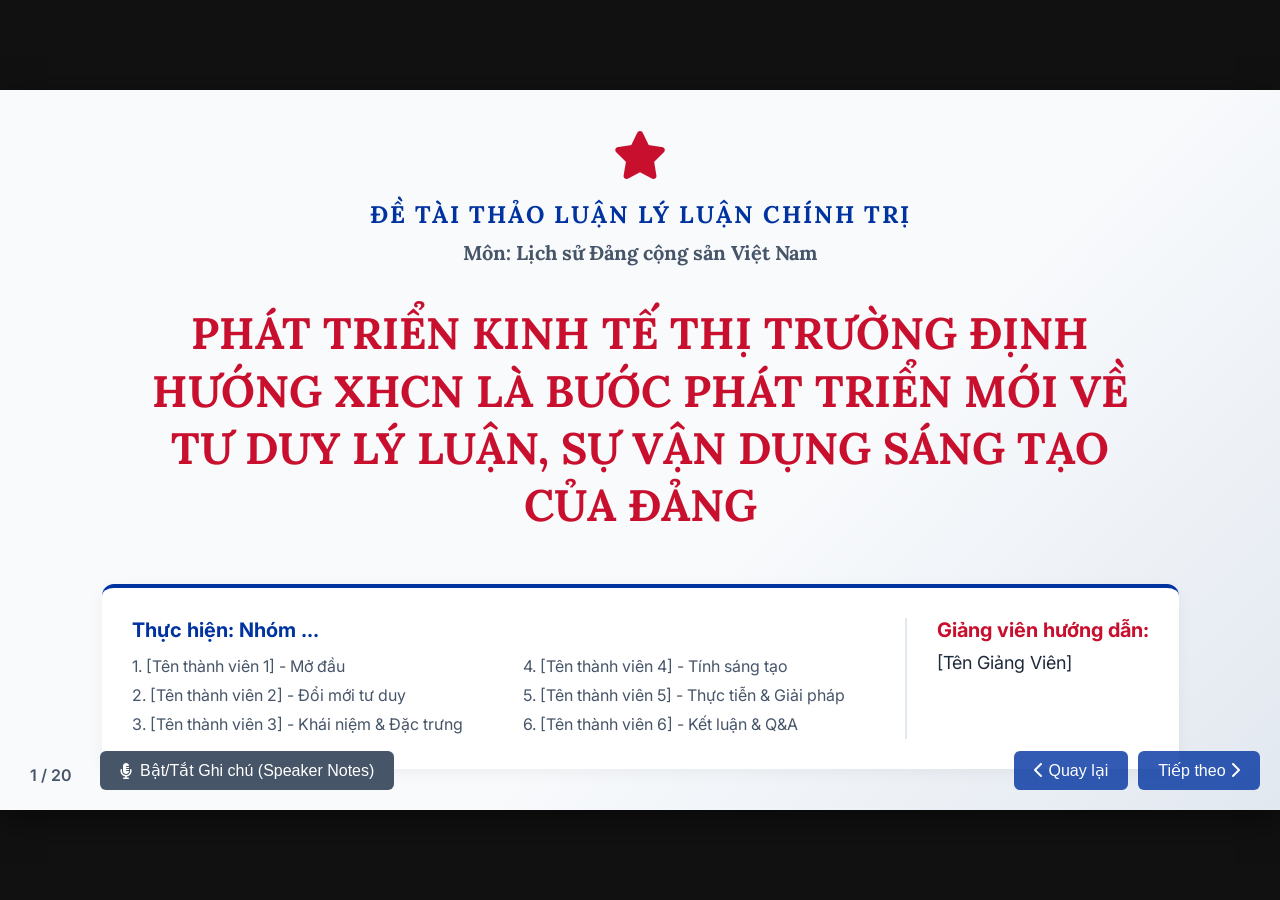
<file: kinh_t_th_tr_ng_nh_h_ng_xhcn.html>
﻿<!doctype html>
<html lang="vi">
  <head>
    <meta charset="UTF-8" />
    <meta name="viewport" content="width=device-width, initial-scale=1.0" />
    <title>
      Phát triển KTTT Định hướng XHCN - Bước phát triển tư duy lý luận
    </title>
    <!-- Fonts -->
    <link
      href="https://fonts.googleapis.com/css2?family=Lora:ital,wght@0,400;0,600;0,700;1,400&family=Inter:wght@300;400;500;600;700&display=swap"
      rel="stylesheet"
    />
    <!-- Icons -->
    <link
      rel="stylesheet"
      href="https://cdnjs.cloudflare.com/ajax/libs/font-awesome/6.4.0/css/all.min.css"
    />

    <link rel="stylesheet" href="style.css" />
  </head>
  <body>
    <div class="presentation-container">
      <!-- Slide 1: Trang bìa -->
      <div
        class="slide active"
        id="slide1"
        style="
          background: linear-gradient(
            135deg,
            var(--bg-light) 60%,
            #e2e8f0 100%
          );
          display: flex;
          flex-direction: column;
          justify-content: center;
          align-items: center;
          text-align: center;
          padding: 40px;
        "
        data-notes="Kính thưa Thầy/Cô và các bạn sinh viên, hôm nay Nhóm [Tên nhóm] xin trình bày chủ đề thảo luận môn Đường lối cách mạng của ĐCSVN. Đề tài của nhóm là: 'Phát triển kinh tế thị trường định hướng XHCN là bước phát triển mới về tư duy lý luận, sự vận dụng sáng tạo của Đảng'. Bài thuyết trình sẽ kéo dài khoảng 20 phút. Xin mời Thầy/Cô và các bạn cùng theo dõi. (Giới thiệu các thành viên theo thứ tự phân công)."
      >
        <i
          class="fa-solid fa-star"
          style="
            color: var(--primary-red);
            font-size: 48px;
            margin-bottom: 20px;
          "
        ></i>
        <h2
          style="
            font-size: 24px;
            color: var(--primary-blue);
            letter-spacing: 2px;
            text-transform: uppercase;
            margin-bottom: 10px;
          "
        >
          Đề tài Thảo luận Lý luận Chính trị
        </h2>
        <h3
          style="font-size: 20px; color: var(--text-gray); margin-bottom: 40px"
        >
          Môn: Lịch sử Đảng cộng sản Việt Nam
        </h3>

        <h1
          style="
            font-size: 44px;
            color: var(--primary-red);
            line-height: 1.3;
            max-width: 1000px;
            margin-bottom: 50px;
          "
        >
          PHÁT TRIỂN KINH TẾ THỊ TRƯỜNG ĐỊNH HƯỚNG XHCN LÀ BƯỚC PHÁT TRIỂN MỚI
          VỀ TƯ DUY LÝ LUẬN, SỰ VẬN DỤNG SÁNG TẠO CỦA ĐẢNG
        </h1>

        <div
          style="
            display: flex;
            gap: 60px;
            text-align: left;
            background: white;
            padding: 30px;
            border-radius: 12px;
            box-shadow: 0 4px 15px rgba(0, 0, 0, 0.05);
            border-top: 4px solid var(--primary-blue);
          "
        >
          <div>
            <p
              style="
                font-weight: 700;
                color: var(--primary-blue);
                font-size: 20px;
                margin-bottom: 10px;
              "
            >
              Thực hiện: Nhóm ...
            </p>
            <ul
              style="
                list-style: none;
                color: var(--text-gray);
                line-height: 1.8;
              "
            >
              <li>1. [Tên thành viên 1] - Mở đầu</li>
              <li>2. [Tên thành viên 2] - Đổi mới tư duy</li>
              <li>3. [Tên thành viên 3] - Khái niệm & Đặc trưng</li>
            </ul>
          </div>
          <div>
            <p
              style="
                font-weight: 700;
                color: var(--primary-blue);
                font-size: 20px;
                margin-bottom: 10px;
                visibility: hidden;
              "
            >
              Thực hiện
            </p>
            <ul
              style="
                list-style: none;
                color: var(--text-gray);
                line-height: 1.8;
              "
            >
              <li>4. [Tên thành viên 4] - Tính sáng tạo</li>
              <li>5. [Tên thành viên 5] - Thực tiễn & Giải pháp</li>
              <li>6. [Tên thành viên 6] - Kết luận & Q&A</li>
            </ul>
          </div>
          <div style="border-left: 2px solid #e2e8f0; padding-left: 30px">
            <p
              style="
                font-weight: 700;
                color: var(--primary-red);
                font-size: 20px;
                margin-bottom: 10px;
              "
            >
              Giảng viên hướng dẫn:
            </p>
            <p style="font-size: 18px; color: var(--text-dark)">
              [Tên Giảng Viên]
            </p>
          </div>
        </div>
      </div>

      <div
        class="slide"
        id="slide2"
        data-notes="Thưa các bạn, kinh tế luôn là nền tảng của mọi kiến trúc thượng tầng. Đối với Việt Nam, quá trình Đổi mới từ năm 1986 là một bước ngoặt lịch sử mang tính sống còn. Nhận thức đúng và phát triển nền KTTT định hướng XHCN không chỉ giúp đất nước thoát khỏi khủng hoảng mà còn tạo đà cất cánh. Đề tài này giúp chúng ta hiểu rõ bản lĩnh trí tuệ của Đảng trong việc kết hợp tính phổ quát của nhân loại (KTTT) và tính đặc thù của chế độ ta (Định hướng XHCN)."
      >
        <div class="slide-header">
          <h2 class="slide-title">1. Mở đầu và Đặt vấn đề</h2>
        </div>
        <div class="content-grid-2">
          <div class="content-flex-col">
            <ul class="custom-list">
              <li>
                <b>Vai trò nền tảng:</b> Phát triển kinh tế là nhiệm vụ trung
                tâm, quyết định sự tồn vong và phát triển của chế độ.
              </li>
              <li>
                <b>Bước ngoặt lịch sử:</b> Đổi mới (1986) cứu đất nước khỏi
                khủng hoảng kinh tế - xã hội trầm trọng.
              </li>
              <li>
                <b>Mô hình đặc thù:</b> Kinh tế thị trường định hướng XHCN là
                sáng tạo lý luận độc đáo, chưa có tiền lệ.
              </li>
              <li>
                <b>Ý nghĩa nghiên cứu:</b> Hiểu sâu sắc đường lối của Đảng, củng
                cố niềm tin vào con đường đi lên CNXH.
              </li>
            </ul>
          </div>
          <div class="academic-image-placeholder bg-blue-gradient">
            <i
              class="fa-solid fa-route"
              style="
                font-size: 80px;
                color: var(--accent-gold);
                margin-bottom: 20px;
              "
            ></i>
            <h3 style="font-size: 28px">Bước Ngoặt Lịch Sử</h3>
            <p style="font-size: 18px; margin-top: 10px; opacity: 0.9">
              Từ cơ chế bao cấp sang tư duy thị trường
            </p>
          </div>
        </div>
      </div>

      <div
        class="slide"
        id="slide3"
        data-notes="Để làm rõ chủ đề trên, cấu trúc bài trình bày của nhóm gồm 5 phần chính: Thứ nhất, làm rõ cơ sở lý luận về KTTT. Thứ hai, nhìn lại lịch sử quá trình đổi mới tư duy của Đảng từ 1986. Thứ ba, phân tích sâu về mô hình KTTT định hướng XHCN và tính sáng tạo của Đảng. Thứ tư, đánh giá thành tựu và hạn chế. Cuối cùng là các giải pháp hoàn thiện thể chế trong thời kỳ mới."
      >
        <div class="slide-header">
          <h2 class="slide-title">Bố cục bài thuyết trình</h2>
        </div>
        <div
          style="
            display: flex;
            justify-content: center;
            align-items: center;
            flex-grow: 1;
          "
        >
          <div style="display: flex; gap: 20px; align-items: center">
            <div class="box box-red" style="text-align: center; width: 180px">
              <i
                class="fa-solid fa-book-open"
                style="
                  font-size: 30px;
                  color: var(--primary-red);
                  margin-bottom: 10px;
                "
              ></i>
              <h4 style="font-size: 18px">1. Cơ sở<br />lý luận</h4>
            </div>
            <i
              class="fa-solid fa-arrow-right"
              style="color: #cbd5e1; font-size: 24px"
            ></i>
            <div class="box" style="text-align: center; width: 180px">
              <i
                class="fa-solid fa-lightbulb"
                style="
                  font-size: 30px;
                  color: var(--primary-blue);
                  margin-bottom: 10px;
                "
              ></i>
              <h4 style="font-size: 18px">2. Đổi mới<br />tư duy</h4>
            </div>
            <i
              class="fa-solid fa-arrow-right"
              style="color: #cbd5e1; font-size: 24px"
            ></i>
            <div class="box box-red" style="text-align: center; width: 180px">
              <i
                class="fa-solid fa-star"
                style="
                  font-size: 30px;
                  color: var(--primary-red);
                  margin-bottom: 10px;
                "
              ></i>
              <h4 style="font-size: 18px">3. Sự phát triển<br />lý luận</h4>
            </div>
            <i
              class="fa-solid fa-arrow-right"
              style="color: #cbd5e1; font-size: 24px"
            ></i>
            <div class="box" style="text-align: center; width: 180px">
              <i
                class="fa-solid fa-chart-line"
                style="
                  font-size: 30px;
                  color: var(--primary-blue);
                  margin-bottom: 10px;
                "
              ></i>
              <h4 style="font-size: 18px">4. Thành tựu &<br />Hạn chế</h4>
            </div>
            <i
              class="fa-solid fa-arrow-right"
              style="color: #cbd5e1; font-size: 24px"
            ></i>
            <div class="box box-red" style="text-align: center; width: 180px">
              <i
                class="fa-solid fa-gears"
                style="
                  font-size: 30px;
                  color: var(--primary-red);
                  margin-bottom: 10px;
                "
              ></i>
              <h4 style="font-size: 18px">5. Giải pháp<br />thực tiễn</h4>
            </div>
          </div>
        </div>
      </div>

      <div
        class="slide"
        id="slide4"
        data-notes="Trước tiên, ta cần hiểu KTTT là gì. Đó là kiểu tổ chức kinh tế mà ở đó sản xuất và phân phối hàng hóa được quyết định bởi các quy luật thị trường. Các quy luật cốt lõi bao gồm quy luật giá trị (mọi sự trao đổi dựa trên thời gian lao động xã hội cần thiết), quy luật cung cầu (quyết định giá cả), và quy luật cạnh tranh (tạo động lực phát triển). Thị trường đóng vai trò phân bổ nguồn lực hiệu quả nhất."
      >
        <div class="slide-header">
          <h2 class="slide-title">2. Khái quát về Kinh tế thị trường (KTTT)</h2>
        </div>
        <div class="content-grid-2">
          <div class="content-flex-col">
            <div class="box">
              <h3 style="color: var(--primary-blue); margin-bottom: 10px">
                <i class="fa-solid fa-quote-left"></i> Khái niệm
              </h3>
              <p style="font-size: 18px; line-height: 1.6">
                Là kiểu tổ chức kinh tế, trong đó toàn bộ các quan hệ kinh tế
                trong quá trình tái sản xuất xã hội đều được thực hiện thông qua
                thị trường.
              </p>
            </div>
            <ul class="custom-list">
              <li>
                <b>Quy luật giá trị:</b> Bàn tay vô hình điều tiết sản xuất và
                lưu thông.
              </li>
              <li>
                <b>Quy luật cung - cầu:</b> Quyết định giá cả hàng hóa, dịch vụ
                trên thị trường.
              </li>
              <li>
                <b>Quy luật cạnh tranh:</b> Động lực loại bỏ sự lạc hậu, thúc
                đẩy tiến bộ kỹ thuật.
              </li>
              <li>
                <b>Vai trò:</b> Phân bổ nguồn lực xã hội một cách tối ưu và linh
                hoạt nhất.
              </li>
            </ul>
          </div>
          <div
            class="academic-image-placeholder"
            style="
              background: var(--bg-light);
              border: 2px dashed var(--primary-blue);
              color: var(--text-dark);
            "
          >
            <i
              class="fa-solid fa-scale-balanced"
              style="
                font-size: 80px;
                color: var(--primary-red);
                margin-bottom: 20px;
              "
            ></i>
            <h3 style="font-size: 24px; color: var(--primary-blue)">
              Cơ chế vận hành khách quan
            </h3>
            <div style="display: flex; gap: 20px; margin-top: 20px">
              <span
                style="
                  background: white;
                  padding: 10px 20px;
                  border-radius: 20px;
                  box-shadow: 0 2px 5px rgba(0, 0, 0, 0.1);
                "
                >CUNG</span
              >
              <i
                class="fa-solid fa-arrows-left-right"
                style="line-height: 40px; color: var(--text-gray)"
              ></i>
              <span
                style="
                  background: white;
                  padding: 10px 20px;
                  border-radius: 20px;
                  box-shadow: 0 2px 5px rgba(0, 0, 0, 0.1);
                "
                >CẦU</span
              >
            </div>
          </div>
        </div>
      </div>

      <div
        class="slide"
        id="slide5"
        data-notes="Một sai lầm phổ biến trước đây là đồng nhất KTTT với Chủ nghĩa tư bản. Thực tế, KTTT đã manh nha từ thời kỳ nô lệ, phát triển qua phong kiến và đạt đỉnh cao ở CNTB. Nó là thành tựu văn minh chung của nhân loại, là phương thức tổ chức kinh tế khách quan. Chủ nghĩa xã hội hoàn toàn có thể và cần thiết phải sử dụng KTTT để xây dựng cơ sở vật chất. Đây là điểm đột phá trong nhận thức."
      >
        <div class="slide-header">
          <h2 class="slide-title">
            Kinh tế thị trường - Thành tựu của nhân loại
          </h2>
        </div>
        <div style="text-align: center; margin-bottom: 30px">
          <p
            style="
              font-size: 22px;
              color: var(--primary-red);
              font-weight: bold;
            "
          >
            "Kinh tế thị trường KHÔNG phải là sản phẩm riêng của Chủ nghĩa Tư
            bản"
          </p>
        </div>

        <div class="timeline" style="margin-top: 80px">
          <div class="timeline-item">
            <div class="timeline-year"><i class="fa-solid fa-coins"></i></div>
            <div class="timeline-content">
              Kinh tế tự nhiên<br /><span
                style="
                  font-size: 14px;
                  font-weight: normal;
                  color: var(--text-gray);
                "
                >(Cổ đại)</span
              >
            </div>
          </div>
          <div class="timeline-item">
            <div class="timeline-year"><i class="fa-solid fa-store"></i></div>
            <div class="timeline-content">
              Sản xuất hàng hóa giản đơn<br /><span
                style="
                  font-size: 14px;
                  font-weight: normal;
                  color: var(--text-gray);
                "
                >(Phong kiến)</span
              >
            </div>
          </div>
          <div class="timeline-item">
            <div class="timeline-year">
              <i class="fa-solid fa-industry"></i>
            </div>
            <div class="timeline-content">
              Kinh tế thị trường tự do<br /><span
                style="
                  font-size: 14px;
                  font-weight: normal;
                  color: var(--text-gray);
                "
                >(CNTB)</span
              >
            </div>
          </div>
          <div class="timeline-item">
            <div class="timeline-year" style="background: var(--primary-blue)">
              <i class="fa-solid fa-globe"></i>
            </div>
            <div class="timeline-content">
              KTTT hiện đại, có sự quản lý<br /><span
                style="
                  font-size: 14px;
                  font-weight: normal;
                  color: var(--text-gray);
                "
                >(Ngày nay)</span
              >
            </div>
          </div>
        </div>
        <div style="margin-top: 50px">
          <ul class="custom-list">
            <li>KTTT là giai đoạn phát triển tất yếu của sản xuất hàng hóa.</li>
            <li>
              Là phương thức phân bổ nguồn lực hiệu quả được lịch sử chứng minh.
            </li>
          </ul>
        </div>
      </div>

      <div
        class="slide"
        id="slide6"
        data-notes="(Chuyển sang người thuyết trình 2). Trước 1986, Việt Nam duy trì cơ chế kế hoạch hóa tập trung. Nhà nước can thiệp sâu bằng mệnh lệnh hành chính, giao chỉ tiêu pháp lệnh. Thị trường bị thu hẹp, tem phiếu thay thế tiền tệ trong lưu thông hàng tiêu dùng. Quan niệm cũ cho rằng KTTT đối lập với CNXH. Hậu quả là triệt tiêu động lực sản xuất, khan hiếm hàng hóa, đất nước rơi vào khủng hoảng kéo dài."
      >
        <div class="slide-header">
          <h2 class="slide-title">
            3. Quan điểm của Đảng trước Đổi mới (Trước 1986)
          </h2>
        </div>
        <div class="content-grid-2">
          <div class="academic-image-placeholder bg-red-gradient">
            <i
              class="fa-solid fa-ticket"
              style="
                font-size: 80px;
                color: var(--accent-gold);
                margin-bottom: 20px;
              "
            ></i>
            <h3 style="font-size: 28px">Cơ chế Bao cấp</h3>
            <p
              style="
                font-size: 18px;
                margin-top: 10px;
                width: 80%;
                line-height: 1.5;
              "
            >
              Phân phối bằng hiện vật, tem phiếu. Phủ nhận quy luật giá trị và
              cạnh tranh.
            </p>
          </div>
          <div class="content-flex-col">
            <div class="box box-red">
              <h3 style="color: var(--primary-red); margin-bottom: 10px">
                Cơ chế Kế hoạch hóa tập trung
              </h3>
              <p style="font-size: 16px">
                Nhà nước quản lý kinh tế bằng mệnh lệnh hành chính, chỉ tiêu
                pháp lệnh áp đặt từ trên xuống.
              </p>
            </div>
            <ul class="custom-list">
              <li>
                <b>Nhận thức cũ:</b> Đồng nhất KTTT với CNTB; xem KTTT đối lập
                hoàn toàn với CNXH.
              </li>
              <li>
                <b>Triệt tiêu động lực:</b> Không thừa nhận lợi ích cá nhân, cào
                bằng trong phân phối.
              </li>
              <li>
                <b>Hạn chế thị trường:</b> Ngăn sông cấm chợ, nhà nước độc quyền
                thương mại.
              </li>
              <li>
                <b>Hậu quả:</b> Nền kinh tế thiếu hụt, khủng hoảng kinh tế - xã
                hội trầm trọng.
              </li>
            </ul>
          </div>
        </div>
      </div>

      <div
        class="slide"
        id="slide7"
        data-notes="Hoàn cảnh lịch sử cuối những năm 1970 đầu 1980 cực kỳ khó khăn. Lạm phát có lúc lên tới gần 800% (năm 1986). Hàng hóa thiết yếu khan hiếm nghiêm trọng. Đời sống nhân dân lao động khốn khó. Trên thế giới, hệ thống XHCN ở Đông Âu và Liên Xô bắt đầu bộc lộ sự trì trệ. Tình thế đó đặt ra yêu cầu bức thiết: 'Đổi mới hay là chết'. Đảng ta bắt buộc phải nhìn thẳng vào sự thật, đổi mới tư duy, đặc biệt là tư duy kinh tế."
      >
        <div class="slide-header">
          <h2 class="slide-title">Bối cảnh lịch sử dẫn đến Đổi mới</h2>
        </div>
        <h3
          style="
            text-align: center;
            color: var(--primary-red);
            margin-bottom: 40px;
            font-size: 24px;
          "
        >
          Áp lực khách quan đòi hỏi phải thay đổi tư duy
        </h3>

        <div
          style="
            display: grid;
            grid-template-columns: repeat(3, 1fr);
            gap: 30px;
          "
        >
          <div
            class="box"
            style="
              text-align: center;
              border-top: 5px solid var(--primary-red);
              border-left: none;
            "
          >
            <i
              class="fa-solid fa-arrow-trend-down"
              style="
                font-size: 40px;
                color: var(--primary-red);
                margin-bottom: 15px;
              "
            ></i>
            <h4
              style="
                font-size: 20px;
                color: var(--text-dark);
                margin-bottom: 10px;
              "
            >
              Khủng hoảng sâu sắc
            </h4>
            <p style="font-size: 16px; color: var(--text-gray)">
              Sản xuất đình đốn, lạm phát phi mã (đỉnh điểm gần 774% năm 1986),
              thâm hụt ngân sách nặng nề.
            </p>
          </div>
          <div
            class="box"
            style="
              text-align: center;
              border-top: 5px solid var(--primary-blue);
              border-left: none;
            "
          >
            <i
              class="fa-solid fa-people-group"
              style="
                font-size: 40px;
                color: var(--primary-blue);
                margin-bottom: 15px;
              "
            ></i>
            <h4
              style="
                font-size: 20px;
                color: var(--text-dark);
                margin-bottom: 10px;
              "
            >
              Đời sống khốn khó
            </h4>
            <p style="font-size: 16px; color: var(--text-gray)">
              Thiếu hụt lương thực, thực phẩm thiết yếu. Chế độ tem phiếu không
              còn đảm bảo được nhu cầu tối thiểu.
            </p>
          </div>
          <div
            class="box"
            style="
              text-align: center;
              border-top: 5px solid var(--text-gray);
              border-left: none;
            "
          >
            <i
              class="fa-solid fa-earth-asia"
              style="
                font-size: 40px;
                color: var(--text-gray);
                margin-bottom: 15px;
              "
            ></i>
            <h4
              style="
                font-size: 20px;
                color: var(--text-dark);
                margin-bottom: 10px;
              "
            >
              Bối cảnh quốc tế
            </h4>
            <p style="font-size: 16px; color: var(--text-gray)">
              Hệ thống XHCN thế giới lâm vào trì trệ. Cuộc cách mạng KH-CN trên
              thế giới diễn ra mạnh mẽ.
            </p>
          </div>
        </div>
        <div style="text-align: center; margin-top: 30px">
          <i
            class="fa-solid fa-arrow-down"
            style="
              font-size: 30px;
              color: var(--primary-red);
              margin-bottom: 10px;
            "
          ></i>
          <p
            style="
              font-size: 24px;
              font-weight: bold;
              color: var(--primary-blue);
            "
          >
            Đòi hỏi bức thiết: Đổi mới tư duy kinh tế
          </p>
        </div>
      </div>

      <div
        class="slide"
        id="slide8"
        data-notes="Đại hội VI (12/1986) được mệnh danh là Đại hội của Đổi mới. Đây là dấu mốc lịch sử khi Đảng ta thừa nhận sự tồn tại khách quan của nền kinh tế hàng hóa nhiều thành phần. Lần đầu tiên, chúng ta quyết định từ bỏ cơ chế kế hoạch hóa tập trung, chuyển sang hạch toán kinh doanh XHCN. Bước đột phá này đã cởi trói cho lực lượng sản xuất, đánh thức các nguồn lực tiềm năng trong xã hội."
      >
        <div class="slide-header">
          <h2 class="slide-title">Bước ngoặt lịch sử: Đại hội VI (12/1986)</h2>
        </div>
        <div class="content-grid-2">
          <div class="content-flex-col">
            <h3 style="color: var(--primary-red); font-size: 26px">
              "Nhìn thẳng vào sự thật, đánh giá đúng sự thật, nói rõ sự thật"
            </h3>
            <ul class="custom-list" style="margin-top: 20px">
              <li>
                <b>Khởi xướng Đổi mới:</b> Bước ngoặt căn bản trong tư duy lý
                luận kinh tế của Đảng.
              </li>
              <li>
                <b>Thừa nhận kinh tế hàng hóa:</b> Xác định nền kinh tế có nhiều
                thành phần là một tất yếu khách quan.
              </li>
              <li>
                <b>Xóa bỏ cơ chế cũ:</b> Dứt khoát từ bỏ cơ chế kế hoạch hóa tập
                trung, quan liêu, bao cấp.
              </li>
              <li>
                <b>Chuyển đổi cơ chế:</b> Chuyển sang cơ chế thị trường, hạch
                toán kinh doanh xã hội chủ nghĩa.
              </li>
            </ul>
          </div>
          <div
            class="academic-image-placeholder bg-red-gradient"
            style="border: 4px solid var(--accent-gold)"
          >
            <i
              class="fa-solid fa-landmark-flag"
              style="
                font-size: 80px;
                color: var(--accent-gold);
                margin-bottom: 20px;
              "
            ></i>
            <h3 style="font-size: 36px; text-transform: uppercase">
              Đại Hội VI
            </h3>
            <p style="font-size: 24px; margin-top: 10px; font-weight: 300">
              Năm 1986
            </p>
            <div
              style="
                width: 50px;
                height: 3px;
                background: var(--accent-gold);
                margin: 15px auto;
              "
            ></div>
            <p style="font-size: 16px">Mở ra thời kỳ Đổi mới đất nước</p>
          </div>
        </div>
      </div>

      <div
        class="slide"
        id="slide9"
        data-notes="Quá trình nhận thức về KTTT không diễn ra một sớm một chiều mà được hoàn thiện qua các kỳ Đại hội. Từ Đại hội VI mở đường; đến Đại hội IX (2001) chính thức xác định mô hình KTTT định hướng XHCN; Đại hội XI và đặc biệt là Đại hội XIII (2021) tiếp tục khẳng định đây là mô hình kinh tế tổng quát, hoàn thiện đồng bộ thể chế, nhấn mạnh vai trò của kinh tế tư nhân và hội nhập quốc tế sâu rộng."
      >
        <div class="slide-header">
          <h2 class="slide-title">Quá trình hoàn thiện tư duy của Đảng</h2>
        </div>
        <div
          style="
            display: flex;
            flex-direction: column;
            gap: 15px;
            margin-top: 20px;
          "
        >
          <div
            style="
              display: flex;
              align-items: center;
              background: var(--bg-light);
              padding: 15px;
              border-radius: 8px;
            "
          >
            <div
              style="
                background: var(--primary-red);
                color: white;
                padding: 10px 20px;
                border-radius: 4px;
                font-weight: bold;
                width: 140px;
                text-align: center;
              "
            >
              ĐH VI (1986)
            </div>
            <div
              style="
                margin-left: 20px;
                font-size: 18px;
                color: var(--text-dark);
              "
            >
              Bắt đầu thừa nhận nền kinh tế hàng hóa nhiều thành phần.
            </div>
          </div>

          <div
            style="
              display: flex;
              align-items: center;
              background: var(--bg-light);
              padding: 15px;
              border-radius: 8px;
            "
          >
            <div
              style="
                background: var(--primary-blue);
                color: white;
                padding: 10px 20px;
                border-radius: 4px;
                font-weight: bold;
                width: 140px;
                text-align: center;
              "
            >
              ĐH VIII (1996)
            </div>
            <div
              style="
                margin-left: 20px;
                font-size: 18px;
                color: var(--text-dark);
              "
            >
              Đề ra chủ trương "Xây dựng nền kinh tế hàng hóa nhiều thành phần,
              vận hành theo cơ chế thị trường, có sự quản lý của Nhà nước theo
              định hướng XHCN".
            </div>
          </div>

          <div
            style="
              display: flex;
              align-items: center;
              background: var(--bg-light);
              padding: 15px;
              border-radius: 8px;
              border-left: 4px solid var(--primary-red);
            "
          >
            <div
              style="
                background: var(--primary-red);
                color: white;
                padding: 10px 20px;
                border-radius: 4px;
                font-weight: bold;
                width: 140px;
                text-align: center;
              "
            >
              ĐH IX (2001)
            </div>
            <div
              style="
                margin-left: 20px;
                font-size: 18px;
                color: var(--primary-red);
                font-weight: bold;
              "
            >
              Chính thức sử dụng khái niệm: "Kinh tế thị trường định hướng
              XHCN". Xác định đây là mô hình kinh tế tổng quát.
            </div>
          </div>

          <div
            style="
              display: flex;
              align-items: center;
              background: var(--bg-light);
              padding: 15px;
              border-radius: 8px;
            "
          >
            <div
              style="
                background: var(--primary-blue);
                color: white;
                padding: 10px 20px;
                border-radius: 4px;
                font-weight: bold;
                width: 140px;
                text-align: center;
              "
            >
              ĐH XI (2011)
            </div>
            <div
              style="
                margin-left: 20px;
                font-size: 18px;
                color: var(--text-dark);
              "
            >
              Hoàn thiện thể chế KTTT định hướng XHCN là 1 trong 3 đột phá chiến
              lược.
            </div>
          </div>

          <div
            style="
              display: flex;
              align-items: center;
              background: var(--bg-light);
              padding: 15px;
              border-radius: 8px;
              border-left: 4px solid var(--primary-red);
            "
          >
            <div
              style="
                background: var(--primary-red);
                color: white;
                padding: 10px 20px;
                border-radius: 4px;
                font-weight: bold;
                width: 140px;
                text-align: center;
              "
            >
              ĐH XIII (2021)
            </div>
            <div
              style="
                margin-left: 20px;
                font-size: 18px;
                color: var(--text-dark);
              "
            >
              Nhấn mạnh KTTT định hướng XHCN đầy đủ, đồng bộ, hiện đại, hội nhập
              quốc tế. Kinh tế tư nhân là động lực quan trọng.
            </div>
          </div>
        </div>
      </div>

      <div
        class="slide"
        id="slide10"
        data-notes="(Chuyển sang người thuyết trình 3). Vậy Kinh tế thị trường định hướng XHCN là gì? Nó không phải KTTT tư bản chủ nghĩa, cũng chưa phải là nền KTTT XHCN hoàn chỉnh. Đó là một kiểu KTTT mới trong lịch sử: Vừa vận hành đầy đủ theo quy luật thị trường (cung cầu, cạnh tranh), vừa bị chi phối bởi các nguyên tắc và bản chất của CNXH. Sự định hướng này do Đảng lãnh đạo, Nhà nước pháp quyền quản lý, nhằm mục tiêu cao nhất là Dân giàu, nước mạnh."
      >
        <div class="slide-header">
          <h2 class="slide-title">4. Mô hình KTTT Định hướng XHCN</h2>
        </div>
        <div
          style="
            display: flex;
            justify-content: center;
            align-items: center;
            height: 100%;
            position: relative;
          "
        >
          <div class="mindmap-center">KTTT Định hướng XHCN</div>

          <!-- Các nhánh xung quanh -->
          <div
            style="position: absolute; top: 10%; left: 15%; width: 250px"
            class="box box-red"
          >
            <h4 style="color: var(--primary-red)">
              <i class="fa-solid fa-gear"></i> Vận hành
            </h4>
            <p style="font-size: 14px; margin-top: 5px">
              Tuân thủ đầy đủ, đồng bộ các quy luật khách quan của kinh tế thị
              trường.
            </p>
          </div>

          <div
            style="position: absolute; top: 10%; right: 15%; width: 250px"
            class="box box-red"
          >
            <h4 style="color: var(--primary-red)">
              <i class="fa-solid fa-bullseye"></i> Mục tiêu
            </h4>
            <p style="font-size: 14px; margin-top: 5px">
              Thực hiện dân giàu, nước mạnh, dân chủ, công bằng, văn minh.
            </p>
          </div>

          <div
            style="position: absolute; bottom: 15%; left: 15%; width: 250px"
            class="box"
          >
            <h4 style="color: var(--primary-blue)">
              <i class="fa-solid fa-gavel"></i> Quản lý
            </h4>
            <p style="font-size: 14px; margin-top: 5px">
              Do Nhà nước pháp quyền XHCN quản lý bằng pháp luật, chiến lược,
              quy hoạch.
            </p>
          </div>

          <div
            style="position: absolute; bottom: 15%; right: 15%; width: 250px"
            class="box"
          >
            <h4 style="color: var(--primary-blue)">
              <i class="fa-solid fa-flag"></i> Lãnh đạo
            </h4>
            <p style="font-size: 14px; margin-top: 5px">
              Đặt dưới sự lãnh đạo tuyệt đối, toàn diện của Đảng Cộng sản Việt
              Nam.
            </p>
          </div>
        </div>
      </div>

      <div
        class="slide"
        id="slide11"
        data-notes="Đặc trưng cốt lõi của mô hình này thể hiện ở sự đa dạng. Về sở hữu, có nhiều hình thức (nhà nước, tập thể, tư nhân, FDI). Về thành phần, kinh tế nhà nước giữ vai trò chủ đạo (nắm các huyết mạch kinh tế), trong khi kinh tế tư nhân được xác định là một động lực quan trọng (tạo việc làm, tăng trưởng). Về phân phối, chủ yếu theo kết quả lao động và hiệu quả kinh tế, đồng thời phân phối qua hệ thống an sinh xã hội để đảm bảo công bằng."
      >
        <div class="slide-header">
          <h2 class="slide-title">Những đặc trưng cơ bản của mô hình</h2>
        </div>
        <div class="content-grid-2">
          <div class="content-flex-col">
            <div class="box" style="margin-bottom: 15px">
              <h4 style="color: var(--primary-blue); font-size: 20px">
                <i class="fa-solid fa-layer-group"></i> Đa dạng hình thức sở hữu
              </h4>
              <p style="font-size: 16px; margin-top: 5px">
                Tồn tại nhiều hình thức sở hữu, nhiều thành phần kinh tế bình
                đẳng, hợp tác và cạnh tranh theo pháp luật.
              </p>
            </div>
            <div class="box box-red" style="margin-bottom: 15px">
              <h4 style="color: var(--primary-red); font-size: 20px">
                <i class="fa-solid fa-building"></i> Vai trò của các thành phần
              </h4>
              <p style="font-size: 16px; margin-top: 5px">
                Kinh tế nhà nước giữ vai trò <b>chủ đạo</b>; Kinh tế tư nhân là
                một <b>động lực quan trọng</b> của nền kinh tế.
              </p>
            </div>
            <div class="box" style="margin-bottom: 15px">
              <h4 style="color: var(--primary-blue); font-size: 20px">
                <i class="fa-solid fa-handshake-angle"></i> Chế độ phân phối
              </h4>
              <p style="font-size: 16px; margin-top: 5px">
                Phân phối chủ yếu theo kết quả lao động, hiệu quả kinh tế; đồng
                thời thông qua hệ thống an sinh xã hội.
              </p>
            </div>
          </div>
          <div class="academic-image-placeholder bg-blue-gradient">
            <i
              class="fa-solid fa-diagram-project"
              style="font-size: 80px; margin-bottom: 20px"
            ></i>
            <h3 style="font-size: 28px">Kết nối & Hội nhập</h3>
            <p
              style="
                font-size: 18px;
                margin-top: 10px;
                width: 80%;
                line-height: 1.5;
              "
            >
              Gắn kết thị trường trong nước với thị trường toàn cầu. Độc lập tự
              chủ đi đôi với hội nhập quốc tế.
            </p>
          </div>
        </div>
      </div>

      <div
        class="slide"
        id="slide12"
        data-notes="(Chuyển sang người thuyết trình 4). Tại sao nói đây là bước phát triển mới về tư duy lý luận? Bởi vì trước đây, Mác và Lênin dự báo chủ nghĩa xã hội sẽ xóa bỏ sản xuất hàng hóa. Nhưng Đảng ta, từ thực tiễn Việt Nam, đã dũng cảm bổ sung và phát triển lý luận: thừa nhận KTTT là sản phẩm của nhân loại, có thể dùng KTTT để xây dựng CNXH. Đây là sự vượt gộp khỏi giáo điều, kết hợp hài hòa giữa phát triển kinh tế (tư bản thường làm tốt) và công bằng xã hội (bản chất CNXH)."
      >
        <div class="slide-header">
          <h2 class="slide-title">5. Bước phát triển mới về tư duy lý luận</h2>
        </div>
        <div class="content-grid-2">
          <div class="content-flex-col">
            <ul class="custom-list">
              <li>
                <b>Đột phá nhận thức:</b> Khẳng định KTTT không đối lập với Chủ
                nghĩa xã hội.
              </li>
              <li>
                <b>Kế thừa & Vượt gộp:</b> Vượt qua nhận thức giáo điều về mô
                hình CNXH kiểu cũ (xóa bỏ thị trường).
              </li>
              <li>
                <b>Giải quyết nghịch lý:</b> Kết hợp thành công giữa mục tiêu
                <i>tăng trưởng kinh tế</i> với
                <i>tiến bộ, công bằng xã hội</i> ngay trong từng bước đi.
              </li>
              <li>
                <b>Bổ sung kho tàng lý luận Mác - Lênin:</b> Bằng thực tiễn sinh
                động của Cách mạng Việt Nam.
              </li>
            </ul>
          </div>
          <div
            style="display: flex; align-items: center; justify-content: center"
          >
            <div
              style="
                background: var(--primary-red);
                color: white;
                padding: 40px;
                border-radius: 12px;
                position: relative;
                box-shadow: 0 10px 20px rgba(200, 16, 46, 0.3);
              "
            >
              <i
                class="fa-solid fa-quote-left"
                style="
                  font-size: 40px;
                  color: rgba(255, 255, 255, 0.3);
                  position: absolute;
                  top: 20px;
                  left: 20px;
                "
              ></i>
              <h3
                style="
                  font-size: 24px;
                  line-height: 1.5;
                  z-index: 2;
                  position: relative;
                  font-style: italic;
                "
              >
                "Phát triển kinh tế thị trường định hướng XHCN là một đột phá lý
                luận rất cơ bản và sáng tạo của Đảng ta..."
              </h3>
              <p
                style="
                  text-align: right;
                  margin-top: 20px;
                  font-weight: bold;
                  font-size: 18px;
                "
              >
                - Tổng Bí thư Nguyễn Phú Trọng -
              </p>
            </div>
          </div>
        </div>
      </div>

      <div
        class="slide"
        id="slide13"
        data-notes="Sự sáng tạo của Đảng thể hiện ở chỗ không sao chép nguyên xi bất kỳ mô hình nào (không giống KTTT tự do của Mỹ, cũng không hoàn toàn giống KTTT XHCN của Trung Quốc). Đảng lấy chủ nghĩa Mác - Lênin làm nền tảng, nhưng xuất phát từ điều kiện cụ thể của một nước nông nghiệp lạc hậu, đi lên từ chiến tranh tàn phá. Sự sáng tạo nằm ở cách thức dùng cơ chế thị trường làm đòn bẩy để giải phóng sức lao động, nhưng dùng công cụ quản lý vĩ mô của Nhà nước để không đi chệch quỹ đạo XHCN."
      >
        <div class="slide-header">
          <h2 class="slide-title">
            Sự vận dụng sáng tạo của Đảng Cộng sản Việt Nam
          </h2>
        </div>

        <div
          style="
            display: flex;
            gap: 30px;
            margin-top: 30px;
            align-items: stretch;
          "
        >
          <div
            class="box"
            style="
              flex: 1;
              display: flex;
              flex-direction: column;
              align-items: center;
              text-align: center;
            "
          >
            <i
              class="fa-solid fa-book"
              style="
                font-size: 40px;
                color: var(--primary-blue);
                margin-bottom: 20px;
              "
            ></i>
            <h4
              style="
                font-size: 20px;
                color: var(--primary-red);
                margin-bottom: 10px;
              "
            >
              Lý luận Mác - Lênin
            </h4>
            <p style="font-size: 16px; color: var(--text-gray)">
              Kiên định nền tảng tư tưởng, giữ vững bản chất giai cấp công nhân.
            </p>
          </div>

          <div style="display: flex; align-items: center">
            <i
              class="fa-solid fa-plus"
              style="font-size: 30px; color: #cbd5e1"
            ></i>
          </div>

          <div
            class="box"
            style="
              flex: 1;
              display: flex;
              flex-direction: column;
              align-items: center;
              text-align: center;
            "
          >
            <i
              class="fa-solid fa-map-location-dot"
              style="
                font-size: 40px;
                color: var(--primary-blue);
                margin-bottom: 20px;
              "
            ></i>
            <h4
              style="
                font-size: 20px;
                color: var(--primary-red);
                margin-bottom: 10px;
              "
            >
              Thực tiễn Việt Nam
            </h4>
            <p style="font-size: 16px; color: var(--text-gray)">
              Xuất phát từ một nước nông nghiệp, hậu quả chiến tranh, nghèo nàn
              lạc hậu.
            </p>
          </div>

          <div style="display: flex; align-items: center">
            <i
              class="fa-solid fa-arrow-right-long"
              style="font-size: 30px; color: var(--primary-red)"
            ></i>
          </div>

          <div
            class="box box-red"
            style="
              flex: 1.5;
              display: flex;
              flex-direction: column;
              align-items: center;
              text-align: center;
              background: #fff5f5;
            "
          >
            <i
              class="fa-solid fa-lightbulb"
              style="
                font-size: 40px;
                color: var(--primary-red);
                margin-bottom: 20px;
              "
            ></i>
            <h4
              style="
                font-size: 20px;
                color: var(--primary-red);
                margin-bottom: 10px;
              "
            >
              Độc lập & Không sao chép
            </h4>
            <p style="font-size: 16px; color: var(--text-gray)">
              Không rập khuôn mô hình nước ngoài. Tự chủ tìm tòi bước đi, hình
              thức phù hợp để vừa phát triển lực lượng sản xuất, vừa đảm bảo
              công bằng.
            </p>
          </div>
        </div>
      </div>

      <div
        class="slide"
        id="slide14"
        data-notes="Biểu hiện rõ nhất của sự sáng tạo này trên thực tế là gì? Đó là việc Đảng ban hành nghị quyết khẳng định Kinh tế tư nhân là động lực quan trọng. Đó là chính sách mở cửa thu hút FDI (Đầu tư trực tiếp nước ngoài), điều mà trước đây bị coi là bóc lột. Đó là việc chủ động gia nhập WTO, các hiệp định thương mại tự do (FTA). Gần đây nhất là nắm bắt cuộc Cách mạng công nghiệp 4.0, xây dựng kinh tế số, kinh tế xanh, tuần hoàn theo xu thế thế giới."
      >
        <div class="slide-header">
          <h2 class="slide-title">Những biểu hiện cụ thể của tính sáng tạo</h2>
        </div>
        <div
          style="
            display: grid;
            grid-template-columns: 1fr 1fr;
            gap: 30px;
            margin-top: 20px;
          "
        >
          <div
            style="
              display: flex;
              gap: 20px;
              align-items: center;
              background: white;
              padding: 20px;
              border-radius: 10px;
              box-shadow: 0 4px 6px rgba(0, 0, 0, 0.05);
            "
          >
            <div
              style="
                background: var(--bg-light);
                padding: 20px;
                border-radius: 50%;
                color: var(--primary-blue);
              "
            >
              <i class="fa-solid fa-handshake fa-2x"></i>
            </div>
            <div>
              <h4 style="font-size: 18px; margin-bottom: 5px">
                Hội nhập quốc tế toàn diện
              </h4>
              <p style="font-size: 15px; color: var(--text-gray)">
                Chủ động gia nhập WTO, ký kết các FTA thế hệ mới (CPTPP,
                EVFTA...).
              </p>
            </div>
          </div>

          <div
            style="
              display: flex;
              gap: 20px;
              align-items: center;
              background: white;
              padding: 20px;
              border-radius: 10px;
              box-shadow: 0 4px 6px rgba(0, 0, 0, 0.05);
            "
          >
            <div
              style="
                background: var(--bg-light);
                padding: 20px;
                border-radius: 50%;
                color: var(--primary-red);
              "
            >
              <i class="fa-solid fa-store fa-2x"></i>
            </div>
            <div>
              <h4 style="font-size: 18px; margin-bottom: 5px">
                Giải phóng Kinh tế tư nhân
              </h4>
              <p style="font-size: 15px; color: var(--text-gray)">
                Đảng ban hành Nghị quyết riêng (NQ 10-NQ/TW 2017) phát triển
                KTTN.
              </p>
            </div>
          </div>

          <div
            style="
              display: flex;
              gap: 20px;
              align-items: center;
              background: white;
              padding: 20px;
              border-radius: 10px;
              box-shadow: 0 4px 6px rgba(0, 0, 0, 0.05);
            "
          >
            <div
              style="
                background: var(--bg-light);
                padding: 20px;
                border-radius: 50%;
                color: var(--primary-blue);
              "
            >
              <i class="fa-solid fa-money-bill-trend-up fa-2x"></i>
            </div>
            <div>
              <h4 style="font-size: 18px; margin-bottom: 5px">
                Thu hút đầu tư FDI
              </h4>
              <p style="font-size: 15px; color: var(--text-gray)">
                Biến dòng vốn ngoại thành nguồn lực quan trọng phát triển đất
                nước.
              </p>
            </div>
          </div>

          <div
            style="
              display: flex;
              gap: 20px;
              align-items: center;
              background: white;
              padding: 20px;
              border-radius: 10px;
              box-shadow: 0 4px 6px rgba(0, 0, 0, 0.05);
            "
          >
            <div
              style="
                background: var(--bg-light);
                padding: 20px;
                border-radius: 50%;
                color: var(--primary-red);
              "
            >
              <i class="fa-solid fa-leaf fa-2x"></i>
            </div>
            <div>
              <h4 style="font-size: 18px; margin-bottom: 5px">
                Kinh tế Số & Kinh tế Xanh
              </h4>
              <p style="font-size: 15px; color: var(--text-gray)">
                Bắt nhịp thời đại, chuyển đổi số quốc gia, hướng tới phát triển
                bền vững (Net Zero).
              </p>
            </div>
          </div>
        </div>
      </div>

      <div
        class="slide"
        id="slide15"
        data-notes="(Chuyển sang người thuyết trình 5). Nhờ đổi mới tư duy, thực tiễn đã chứng minh tính đúng đắn qua các thành tựu rực rỡ. Từ một nước thiếu ăn, Việt Nam trở thành nước xuất khẩu gạo hàng đầu thế giới. GDP tăng trưởng liên tục, quy mô kinh tế lọt top 40 thế giới. Xuất nhập khẩu đạt kỷ lục, thu hút lượng lớn vốn FDI. Cơ cấu kinh tế chuyển dịch tích cực theo hướng công nghiệp hóa, hiện đại hóa."
      >
        <div class="slide-header">
          <h2 class="slide-title">6. Thành tựu đạt được (Về Kinh tế)</h2>
        </div>
        <div class="content-grid-2">
          <div class="content-flex-col">
            <ul class="custom-list">
              <li>
                <b>Tăng trưởng GDP:</b> Liên tục duy trì mức tăng trưởng khá cao
                trong gần 40 năm Đổi mới.
              </li>
              <li>
                <b>Quy mô kinh tế:</b> GDP năm 2023 đạt hơn 430 tỷ USD, lọt top
                40 nền kinh tế lớn nhất thế giới.
              </li>
              <li>
                <b>Chuyển dịch cơ cấu:</b> Tỷ trọng công nghiệp - xây dựng và
                dịch vụ tăng mạnh, giảm tỷ trọng nông nghiệp.
              </li>
              <li>
                <b>Xuất nhập khẩu:</b> Liên tục xuất siêu, hội nhập sâu rộng vào
                chuỗi cung ứng toàn cầu.
              </li>
            </ul>
          </div>

          <!-- Mô phỏng Bar Chart GDP -->
          <div
            class="box"
            style="
              display: flex;
              flex-direction: column;
              justify-content: space-between;
            "
          >
            <h4
              style="
                text-align: center;
                color: var(--primary-blue);
                margin-bottom: 10px;
              "
            >
              Quy mô GDP Việt Nam (Tỷ USD) - Minh họa
            </h4>
            <div class="bar-chart">
              <div class="bar-group">
                <div class="bar" style="height: 10%; background: #94a3b8">
                  14
                </div>
                <div class="bar-label">1986</div>
              </div>
              <div class="bar-group">
                <div class="bar" style="height: 25%; background: #64748b">
                  31
                </div>
                <div class="bar-label">2000</div>
              </div>
              <div class="bar-group">
                <div class="bar" style="height: 45%; background: #3b82f6">
                  115
                </div>
                <div class="bar-label">2010</div>
              </div>
              <div class="bar-group">
                <div
                  class="bar"
                  style="height: 75%; background: var(--primary-blue)"
                >
                  271
                </div>
                <div class="bar-label">2019</div>
              </div>
              <div class="bar-group">
                <div
                  class="bar"
                  style="height: 100%; background: var(--primary-red)"
                >
                  430
                </div>
                <div class="bar-label">2023</div>
              </div>
            </div>
          </div>
        </div>
      </div>

      <div
        class="slide"
        id="slide16"
        data-notes="Không chỉ tăng trưởng kinh tế, mục tiêu XHCN thể hiện rõ nhất ở sự thụ hưởng của người dân. Thành tựu ấn tượng nhất được Liên Hợp Quốc công nhận là Xóa đói giảm nghèo. Thu nhập bình quân đầu người tăng vọt (khoảng 4300 USD/năm). Hệ thống y tế, giáo dục được phổ cập. Chỉ số phát triển con người (HDI) liên tục tăng, hiện nằm trong nhóm phát triển con người cao."
      >
        <div class="slide-header">
          <h2 class="slide-title">Thành tựu đạt được (Về Xã hội)</h2>
        </div>

        <div
          style="
            display: flex;
            justify-content: space-around;
            align-items: center;
            margin-top: 40px;
          "
        >
          <div style="text-align: center; max-width: 200px">
            <div
              style="
                width: 120px;
                height: 120px;
                border-radius: 50%;
                background: var(--bg-light);
                border: 5px solid var(--primary-red);
                display: flex;
                align-items: center;
                justify-content: center;
                margin: 0 auto 20px auto;
                font-size: 40px;
                color: var(--primary-red);
              "
            >
              <i class="fa-solid fa-person-arrow-up-from-line"></i>
            </div>
            <h4 style="font-size: 22px; margin-bottom: 10px">
              Giảm nghèo kỳ tích
            </h4>
            <p style="font-size: 15px; color: var(--text-gray)">
              Tỷ lệ hộ nghèo giảm từ trên 58% (1993) xuống còn dưới 3% theo
              chuẩn đa chiều.
            </p>
          </div>

          <div style="text-align: center; max-width: 200px">
            <div
              style="
                width: 120px;
                height: 120px;
                border-radius: 50%;
                background: var(--bg-light);
                border: 5px solid var(--primary-blue);
                display: flex;
                align-items: center;
                justify-content: center;
                margin: 0 auto 20px auto;
                font-size: 40px;
                color: var(--primary-blue);
              "
            >
              <i class="fa-solid fa-wallet"></i>
            </div>
            <h4 style="font-size: 22px; margin-bottom: 10px">
              Thu nhập tăng cao
            </h4>
            <p style="font-size: 15px; color: var(--text-gray)">
              Thu nhập bình quân đầu người vượt 4.000 USD, thoát khỏi nhóm nước
              thu nhập thấp.
            </p>
          </div>

          <div style="text-align: center; max-width: 200px">
            <div
              style="
                width: 120px;
                height: 120px;
                border-radius: 50%;
                background: var(--bg-light);
                border: 5px solid var(--primary-red);
                display: flex;
                align-items: center;
                justify-content: center;
                margin: 0 auto 20px auto;
                font-size: 40px;
                color: var(--primary-red);
              "
            >
              <i class="fa-solid fa-graduation-cap"></i>
            </div>
            <h4 style="font-size: 22px; margin-bottom: 10px">
              Phát triển con người
            </h4>
            <p style="font-size: 15px; color: var(--text-gray)">
              Chỉ số HDI liên tục tăng, phổ cập giáo dục và cải thiện hệ thống y
              tế toàn dân.
            </p>
          </div>
        </div>
      </div>

      <div
        class="slide"
        id="slide17"
        data-notes="Bên cạnh thành tựu, chúng ta vẫn đối mặt với nhiều thách thức lớn. Đó là chất lượng tăng trưởng chưa thực sự cao, chủ yếu dựa vào vốn và lao động giá rẻ. Chênh lệch giàu nghèo giữa thành thị và nông thôn, vùng sâu vùng xa có xu hướng gia tăng. Vấn đề ô nhiễm môi trường, tham nhũng, lãng phí và bẫy thu nhập trung bình đang là những lực cản lớn đối với mục tiêu phát triển bền vững."
      >
        <div class="slide-header">
          <h2 class="slide-title">7. Hạn chế và Thách thức hiện nay</h2>
        </div>
        <div class="content-grid-2">
          <div class="academic-image-placeholder" style="background: #334155">
            <i
              class="fa-solid fa-triangle-exclamation"
              style="font-size: 80px; color: #f59e0b; margin-bottom: 20px"
            ></i>
            <h3 style="font-size: 28px">Nguy cơ & Thách thức</h3>
            <p style="font-size: 18px; margin-top: 10px">
              Bẫy thu nhập trung bình, suy thoái môi trường và bất bình đẳng xã
              hội.
            </p>
          </div>
          <div class="content-flex-col">
            <ul class="custom-list">
              <li>
                <b>Chất lượng tăng trưởng:</b> Năng suất lao động, sức cạnh
                tranh của nền kinh tế chưa cao. Chủ yếu gia công, lắp ráp.
              </li>
              <li>
                <b>Chênh lệch xã hội:</b> Khoảng cách giàu - nghèo, phát triển
                giữa các vùng miền có xu hướng nới rộng.
              </li>
              <li>
                <b>Thể chế kinh tế:</b> Chưa thực sự đồng bộ, thủ tục hành chính
                còn rườm rà, cản trở sự phát triển.
              </li>
              <li>
                <b>Môi trường:</b> Tăng trưởng kinh tế chưa gắn kết chặt chẽ với
                bảo vệ môi trường, nguy cơ ô nhiễm.
              </li>
              <li>
                <b>Nguồn nhân lực:</b> Thiếu hụt lao động tay nghề cao, chuyên
                gia công nghệ đáp ứng CMCN 4.0.
              </li>
            </ul>
          </div>
        </div>
      </div>

      <div
        class="slide"
        id="slide18"
        data-notes="Để vượt qua thách thức, Đảng ta đề ra các giải pháp đồng bộ. Trọng tâm là tiếp tục hoàn thiện thể chế KTTT, tạo môi trường kinh doanh minh bạch, bình đẳng. Cải cách bộ máy hành chính, nâng cao năng lực quản lý của Nhà nước. Chuyển đổi mô hình tăng trưởng từ chiều rộng sang chiều sâu, dựa vào đổi mới sáng tạo, khoa học công nghệ, đặc biệt là nguồn nhân lực chất lượng cao."
      >
        <div class="slide-header">
          <h2 class="slide-title">
            8. Giải pháp hoàn thiện thể chế KTTT định hướng XHCN
          </h2>
        </div>

        <div
          style="
            display: grid;
            grid-template-columns: 1fr 1fr;
            gap: 30px;
            margin-top: 20px;
          "
        >
          <div class="box box-red">
            <h4
              style="
                font-size: 20px;
                color: var(--primary-red);
                margin-bottom: 10px;
              "
            >
              <i class="fa-solid fa-scale-balanced"></i> 1. Hoàn thiện Thể chế
            </h4>
            <p style="font-size: 16px; color: var(--text-gray)">
              Xây dựng hệ thống pháp luật đồng bộ, minh bạch, bảo vệ quyền tài
              sản hợp pháp. Xử lý triệt để các điểm nghẽn, rào cản.
            </p>
          </div>

          <div class="box">
            <h4
              style="
                font-size: 20px;
                color: var(--primary-blue);
                margin-bottom: 10px;
              "
            >
              <i class="fa-solid fa-users-gear"></i> 2. Nâng cao vai trò Quản lý
            </h4>
            <p style="font-size: 16px; color: var(--text-gray)">
              Chuyển từ "nhà nước can thiệp" sang "nhà nước kiến tạo". Đẩy mạnh
              cải cách hành chính, phòng chống tham nhũng.
            </p>
          </div>

          <div class="box">
            <h4
              style="
                font-size: 20px;
                color: var(--primary-blue);
                margin-bottom: 10px;
              "
            >
              <i class="fa-solid fa-microchip"></i> 3. Đổi mới Sáng tạo & KHCN
            </h4>
            <p style="font-size: 16px; color: var(--text-gray)">
              Lấy khoa học công nghệ và đổi mới sáng tạo làm động lực chính để
              tăng năng suất lao động, thoát bẫy thu nhập trung bình.
            </p>
          </div>

          <div class="box box-red">
            <h4
              style="
                font-size: 20px;
                color: var(--primary-red);
                margin-bottom: 10px;
              "
            >
              <i class="fa-solid fa-user-graduate"></i> 4. Phát triển Nguồn nhân
              lực
            </h4>
            <p style="font-size: 16px; color: var(--text-gray)">
              Đầu tư mạnh mẽ cho giáo dục đào tạo, chú trọng nhân lực công nghệ
              cao phục vụ cho nền kinh tế số.
            </p>
          </div>
        </div>
      </div>

      <div
        class="slide"
        id="slide19"
        data-notes="Nhìn vào thực tiễn doanh nghiệp Việt Nam hiện nay, ta thấy rõ sự vận dụng sáng tạo này. Các tập đoàn tư nhân như Vingroup, Viettel vươn tầm quốc tế. Chính phủ nỗ lực xây dựng Chính phủ điện tử, Đề án 06. Các khu công nghệ cao thu hút FDI khổng lồ từ Samsung, Intel, Apple. Việt Nam đang nỗ lực chuyển đổi số toàn diện, từ chính quyền đến doanh nghiệp và người dân, tạo ra 'động lực mới' cho KTTT."
      >
        <div class="slide-header">
          <h2 class="slide-title">9. Liên hệ thực tiễn Việt Nam hiện nay</h2>
        </div>
        <div class="content-grid-2">
          <div class="content-flex-col">
            <ul class="custom-list">
              <li>
                <b>Sự trỗi dậy của Kinh tế tư nhân:</b> Xuất hiện các tập đoàn
                lớn (Vingroup, Thaco, FPT...) dẫn dắt công nghệ, công nghiệp.
              </li>
              <li>
                <b>Chuyển đổi số quốc gia:</b> Đẩy mạnh kinh tế số, xã hội số,
                hướng tới mục tiêu kinh tế số chiếm 30% GDP vào năm 2030.
              </li>
              <li>
                <b>Nâng cấp chuỗi cung ứng:</b> Thu hút FDI thế hệ mới (Bán dẫn,
                AI, Năng lượng tái tạo).
              </li>
              <li>
                <b>Ngoại giao kinh tế:</b> Nâng cấp quan hệ đối tác chiến lược
                toàn diện với các cường quốc (Mỹ, Trung Quốc, Nhật Bản...).
              </li>
            </ul>
          </div>

          <div
            style="
              display: grid;
              grid-template-columns: 1fr 1fr;
              grid-template-rows: 1fr 1fr;
              gap: 15px;
            "
          >
            <div
              class="academic-image-placeholder bg-blue-gradient"
              style="min-height: 150px; padding: 10px"
            >
              <i
                class="fa-solid fa-car-side"
                style="font-size: 40px; margin-bottom: 10px"
              ></i>
              <h4 style="font-size: 16px">Công nghiệp Ô tô (VinFast)</h4>
            </div>
            <div
              class="academic-image-placeholder bg-red-gradient"
              style="min-height: 150px; padding: 10px"
            >
              <i
                class="fa-solid fa-network-wired"
                style="font-size: 40px; margin-bottom: 10px"
              ></i>
              <h4 style="font-size: 16px">Khu Công nghệ cao</h4>
            </div>
            <div
              class="academic-image-placeholder bg-red-gradient"
              style="min-height: 150px; padding: 10px"
            >
              <i
                class="fa-solid fa-mobile-screen"
                style="font-size: 40px; margin-bottom: 10px"
              ></i>
              <h4 style="font-size: 16px">Chính phủ điện tử / Đề án 06</h4>
            </div>
            <div
              class="academic-image-placeholder bg-blue-gradient"
              style="min-height: 150px; padding: 10px"
            >
              <i
                class="fa-solid fa-ship"
                style="font-size: 40px; margin-bottom: 10px"
              ></i>
              <h4 style="font-size: 16px">Cảng biển thông minh & Logistics</h4>
            </div>
          </div>
        </div>
      </div>

      <div
        class="slide"
        id="slide20"
        data-notes="(Chuyển sang người thuyết trình 6). Kính thưa Thầy/Cô và các bạn, tổng kết lại, KTTT định hướng XHCN không phải là sự gán ghép khiên cưỡng, mà là thành quả kết tinh trí tuệ, là sự vận dụng sáng tạo chủ nghĩa Mác-Lênin vào thực tiễn Việt Nam. Nó đã và đang đưa đất nước vươn lên mạnh mẽ. Nhóm xin kết thúc phần trình bày. Dưới đây là 3 câu hỏi thảo luận, xin mời Thầy/Cô và các bạn cùng trao đổi. Xin trân trọng cảm ơn!"
      >
        <div class="slide-header">
          <h2 class="slide-title">10. Kết luận và Thảo luận</h2>
        </div>

        <div
          style="
            background: var(--bg-light);
            padding: 30px;
            border-radius: 12px;
            border-left: 5px solid var(--primary-red);
            margin-bottom: 40px;
          "
        >
          <h3
            style="
              color: var(--primary-red);
              margin-bottom: 15px;
              font-size: 22px;
            "
          >
            Kết luận chung:
          </h3>
          <p style="font-size: 18px; line-height: 1.6; color: var(--text-dark)">
            Mô hình Kinh tế thị trường định hướng XHCN là một
            <b>thành tựu phát triển lý luận to lớn</b>, thể hiện sự
            <b>vận dụng sáng tạo xuất sắc</b> của Đảng ta. Trải qua gần 40 năm
            Đổi mới, thực tiễn đã chứng minh đây là con đường đúng đắn, tất yếu
            để hiện thực hóa khát vọng xây dựng một nước Việt Nam phồn vinh,
            hạnh phúc.
          </p>
        </div>

        <div style="display: flex; gap: 40px">
          <div style="flex: 2">
            <h3
              style="
                color: var(--primary-blue);
                margin-bottom: 20px;
                font-size: 22px;
              "
            >
              <i class="fa-solid fa-comments"></i> Câu hỏi thảo luận:
            </h3>
            <ul class="custom-list">
              <li>
                1. Tại sao nói nền KTTT định hướng XHCN ở Việt Nam không đồng
                nhất với chủ nghĩa tư bản?
              </li>
              <li>
                2. Tính "sáng tạo" của Đảng thể hiện rõ nét nhất ở khía cạnh nào
                trong mô hình kinh tế này?
              </li>
              <li>
                3. Theo bạn, sinh viên cần trang bị kỹ năng gì để thích ứng với
                nền KTTT hội nhập và kinh tế số hiện nay?
              </li>
            </ul>
          </div>
          <div
            style="
              flex: 1;
              display: flex;
              flex-direction: column;
              justify-content: center;
              align-items: center;
              text-align: center;
            "
          >
            <i
              class="fa-solid fa-heart"
              style="
                font-size: 60px;
                color: var(--primary-red);
                margin-bottom: 20px;
              "
            ></i>
            <h2 style="color: var(--primary-red); font-size: 28px">
              XIN TRÂN TRỌNG<br />CẢM ƠN!
            </h2>
            <p style="margin-top: 10px; color: var(--text-gray)">
              Thầy Cô và các bạn đã lắng nghe
            </p>
          </div>
        </div>
      </div>

      <div class="controls">
        <button class="btn" onclick="prevSlide()">
          <i class="fa-solid fa-chevron-left"></i> Quay lại
        </button>
        <button class="btn" onclick="nextSlide()">
          Tiếp theo <i class="fa-solid fa-chevron-right"></i>
        </button>
      </div>

      <div class="slide-counter">
        <span id="current-slide-num">1</span> / 20
      </div>

      <button class="btn btn-notes" onclick="toggleNotes()">
        <i class="fa-solid fa-microphone-lines"></i> Bật/Tắt Ghi chú (Speaker
        Notes)
      </button>

      <div class="notes-panel" id="notes-panel">
        <h3 class="notes-title">Kịch bản Thuyết trình (Speaker Notes)</h3>
        <p id="notes-content">Đang tải nội dung...</p>
      </div>
    </div>

    <script src="script.js"></script>
  </body>
</html>
</file>
<file: style.css>
:root {
        --primary-red: #c8102e; /* Đỏ cờ */
        --primary-blue: #0033a0; /* Xanh dương học thuật */
        --bg-white: #ffffff;
        --bg-light: #f8fafc;
        --text-dark: #1e293b;
        --text-gray: #475569;
        --accent-gold: #ffeb3b; /* Vàng sao */
      }

      * {
        margin: 0;
        padding: 0;
        box-sizing: border-box;
      }

      body {
        font-family: "Inter", sans-serif;
        background-color: #111;
        display: flex;
        flex-direction: column;
        align-items: center;
        justify-content: center;
        height: 100vh;
        overflow: hidden;
        color: var(--text-dark);
      }

      h1,
      h2,
      h3,
      h4 {
        font-family: "Lora", serif;
      }

      /* Container của Slide (Tỷ lệ 16:9) */
      .presentation-container {
        width: 1280px;
        height: 720px;
        background: var(--bg-white);
        position: absolute;
        top: 50%;
        left: 50%;
        transform: translate(-50%, -50%);
        transform-origin: center center;
        box-shadow: 0 10px 30px rgba(0, 0, 0, 0.5);
        overflow: hidden;
      }

      .slide {
        position: absolute;
        top: 0;
        left: 0;
        width: 100%;
        height: 100%;
        padding: 60px 80px;
        opacity: 0;
        visibility: hidden;
        transition:
          opacity 0.5s ease-in-out,
          visibility 0.5s;
        display: flex;
        flex-direction: column;
        background-color: var(--bg-white);
      }

      .slide.active {
        opacity: 1;
        visibility: visible;
      }

      /* Slide Titles */
      .slide-header {
        margin-bottom: 40px;
        border-bottom: 3px solid var(--primary-red);
        padding-bottom: 10px;
        display: inline-block;
      }
      .slide-title {
        color: var(--primary-blue);
        font-size: 36px;
        font-weight: 700;
      }

      /* Content Layouts */
      .content-grid-2 {
        display: grid;
        grid-template-columns: 1fr 1fr;
        gap: 40px;
        flex-grow: 1;
      }
      .content-flex-col {
        display: flex;
        flex-direction: column;
        gap: 20px;
        flex-grow: 1;
        justify-content: center;
      }

      ul.custom-list {
        list-style: none;
      }
      ul.custom-list li {
        position: relative;
        padding-left: 35px;
        margin-bottom: 15px;
        font-size: 20px;
        line-height: 1.5;
        color: var(--text-gray);
      }
      ul.custom-list li::before {
        content: "\f00c";
        font-family: "FontAwesome";
        position: absolute;
        left: 0;
        top: 2px;
        color: var(--primary-red);
        font-size: 18px;
      }

      .box {
        background: var(--bg-light);
        padding: 25px;
        border-radius: 12px;
        border-left: 5px solid var(--primary-blue);
        box-shadow: 0 4px 6px rgba(0, 0, 0, 0.05);
      }
      .box-red {
        border-left-color: var(--primary-red);
      }

      .timeline {
        display: flex;
        justify-content: space-between;
        align-items: center;
        margin-top: 40px;
        position: relative;
      }
      .timeline::before {
        content: "";
        position: absolute;
        top: 50%;
        left: 0;
        right: 0;
        height: 4px;
        background: var(--primary-blue);
        z-index: 1;
        transform: translateY(-50%);
      }
      .timeline-item {
        position: relative;
        z-index: 2;
        text-align: center;
        width: 120px;
      }
      .timeline-year {
        background: var(--primary-red);
        color: white;
        width: 60px;
        height: 60px;
        border-radius: 50%;
        display: flex;
        align-items: center;
        justify-content: center;
        font-weight: bold;
        font-size: 18px;
        margin: 0 auto 15px auto;
        border: 4px solid white;
      }
      .timeline-content {
        font-size: 16px;
        font-weight: 600;
        color: var(--primary-blue);
      }

      .mindmap-center {
        background: var(--primary-blue);
        color: white;
        padding: 30px;
        border-radius: 50%;
        width: 250px;
        height: 250px;
        display: flex;
        align-items: center;
        justify-content: center;
        text-align: center;
        font-size: 24px;
        font-weight: bold;
        margin: 0 auto;
        border: 5px solid var(--primary-red);
      }

      /* Khung ảnh phong cách học thuật thay thế ảnh web */
      .academic-image-placeholder {
        width: 100%;
        height: 100%;
        min-height: 300px;
        border-radius: 12px;
        display: flex;
        flex-direction: column;
        align-items: center;
        justify-content: center;
        color: white;
        text-align: center;
        padding: 20px;
      }
      .bg-red-gradient {
        background: linear-gradient(135deg, #a00018, #e53935);
      }
      .bg-blue-gradient {
        background: linear-gradient(135deg, #001f60, #1976d2);
      }

      /* Biểu đồ CSS */
      .bar-chart {
        display: flex;
        align-items: flex-end;
        justify-content: space-around;
        height: 300px;
        padding: 20px;
        border-bottom: 2px solid #cbd5e1;
        border-left: 2px solid #cbd5e1;
        margin-top: 20px;
      }
      .bar-group {
        display: flex;
        flex-direction: column;
        align-items: center;
        width: 60px;
      }
      .bar {
        width: 100%;
        background: var(--primary-blue);
        border-radius: 4px 4px 0 0;
        transition: height 1s;
        display: flex;
        justify-content: center;
        align-items: flex-start;
        padding-top: 10px;
        color: white;
        font-weight: bold;
        font-size: 14px;
      }
      .bar-label {
        margin-top: 10px;
        font-weight: 600;
        color: var(--text-dark);
      }

      .controls {
        position: absolute;
        bottom: 20px;
        right: 20px;
        display: flex;
        gap: 10px;
        z-index: 100;
      }
      .btn {
        background: rgba(0, 51, 160, 0.8);
        color: white;
        border: none;
        padding: 10px 20px;
        border-radius: 6px;
        cursor: pointer;
        font-size: 16px;
        transition: background 0.3s;
      }
      .btn:hover {
        background: var(--primary-red);
      }
      .slide-counter {
        position: absolute;
        bottom: 25px;
        left: 30px;
        font-size: 16px;
        color: var(--text-gray);
        font-weight: 600;
      }

      /* Speaker Notes Panel */
      .notes-panel {
        position: absolute;
        bottom: -400px;
        left: 0;
        width: 100%;
        height: 250px;
        background: rgba(30, 41, 59, 0.95);
        color: white;
        z-index: 90;
        padding: 30px 80px;
        border-top: 4px solid var(--primary-red);
        transition: bottom 0.4s cubic-bezier(0.4, 0, 0.2, 1);
        overflow-y: auto;
        font-size: 18px;
        line-height: 1.6;
      }
      .notes-panel.open {
        bottom: 0;
      }
      .notes-title {
        font-family: "Lora", serif;
        color: var(--accent-gold);
        margin-bottom: 10px;
        font-size: 22px;
      }

      .btn-notes {
        position: absolute;
        bottom: 20px;
        left: 100px;
        z-index: 100;
        background: var(--text-gray);
        display: flex;
        align-items: center;
        gap: 8px;
      }
</file>
